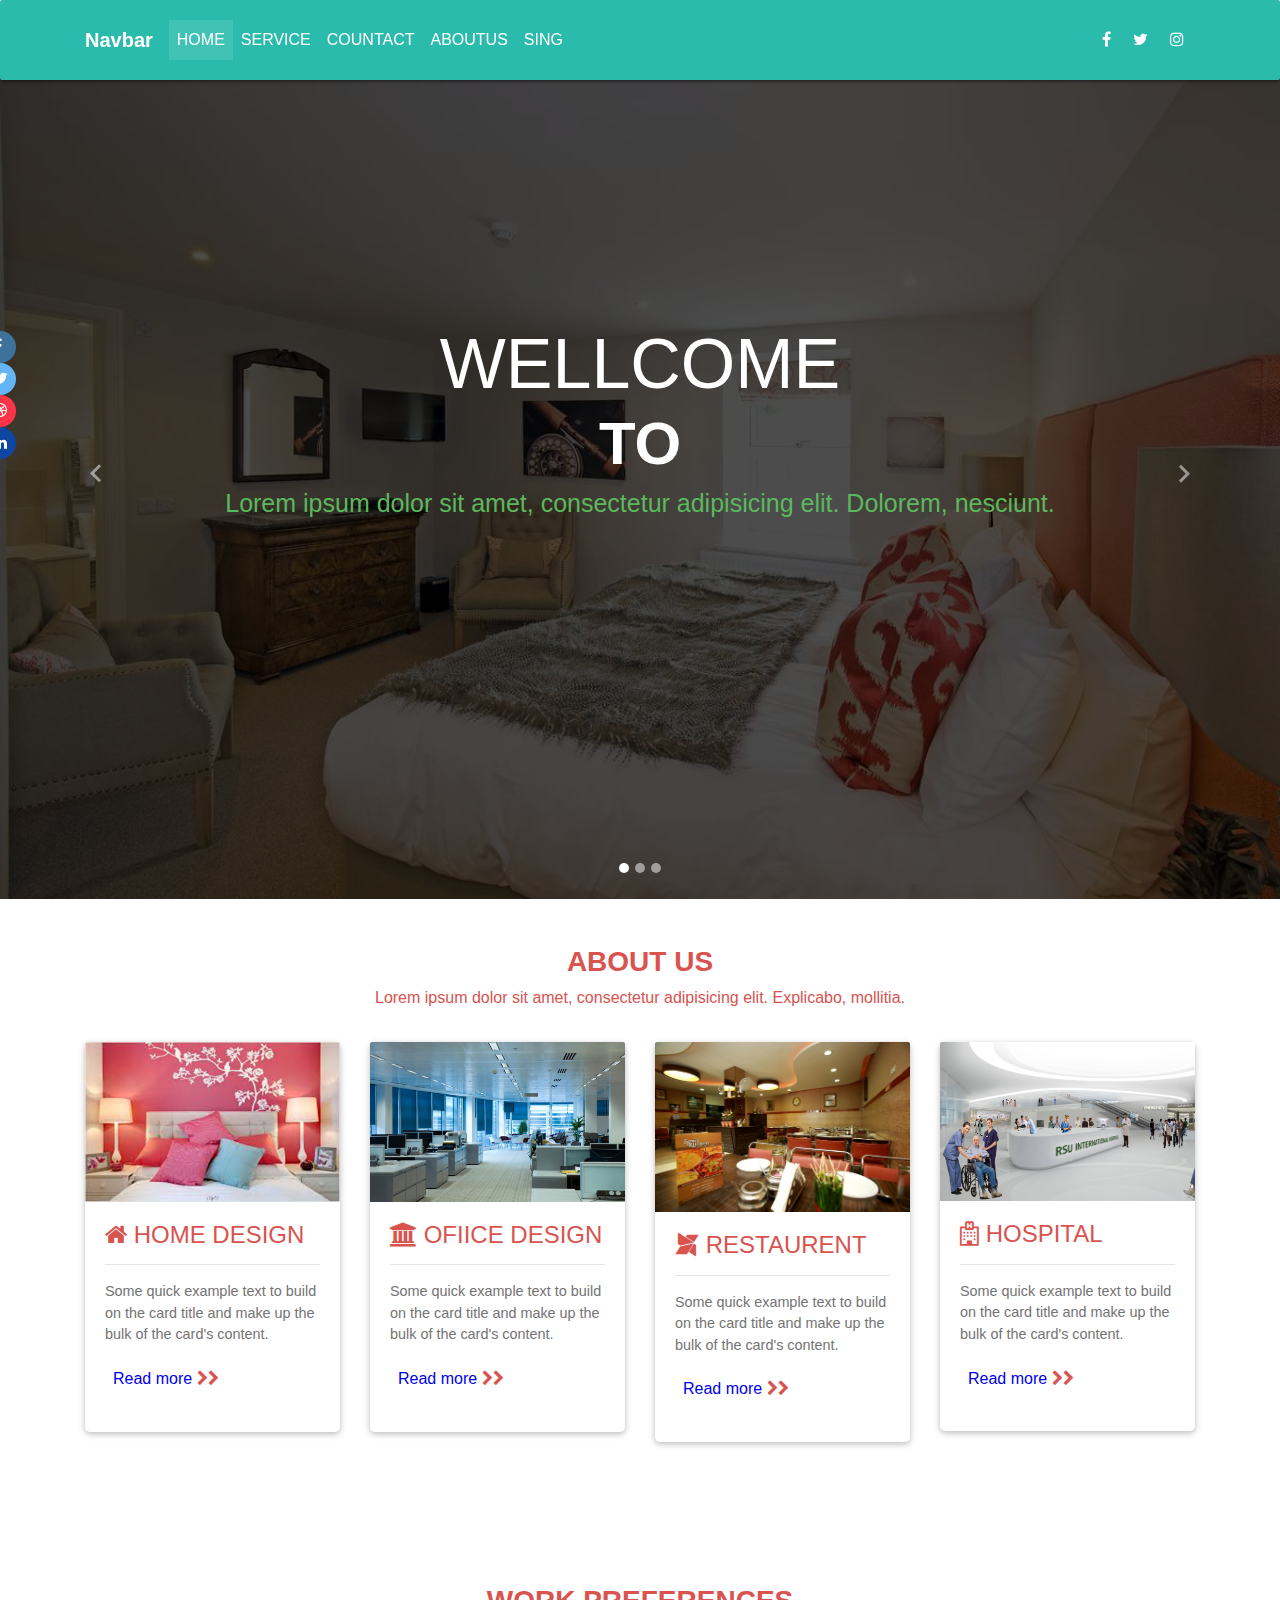
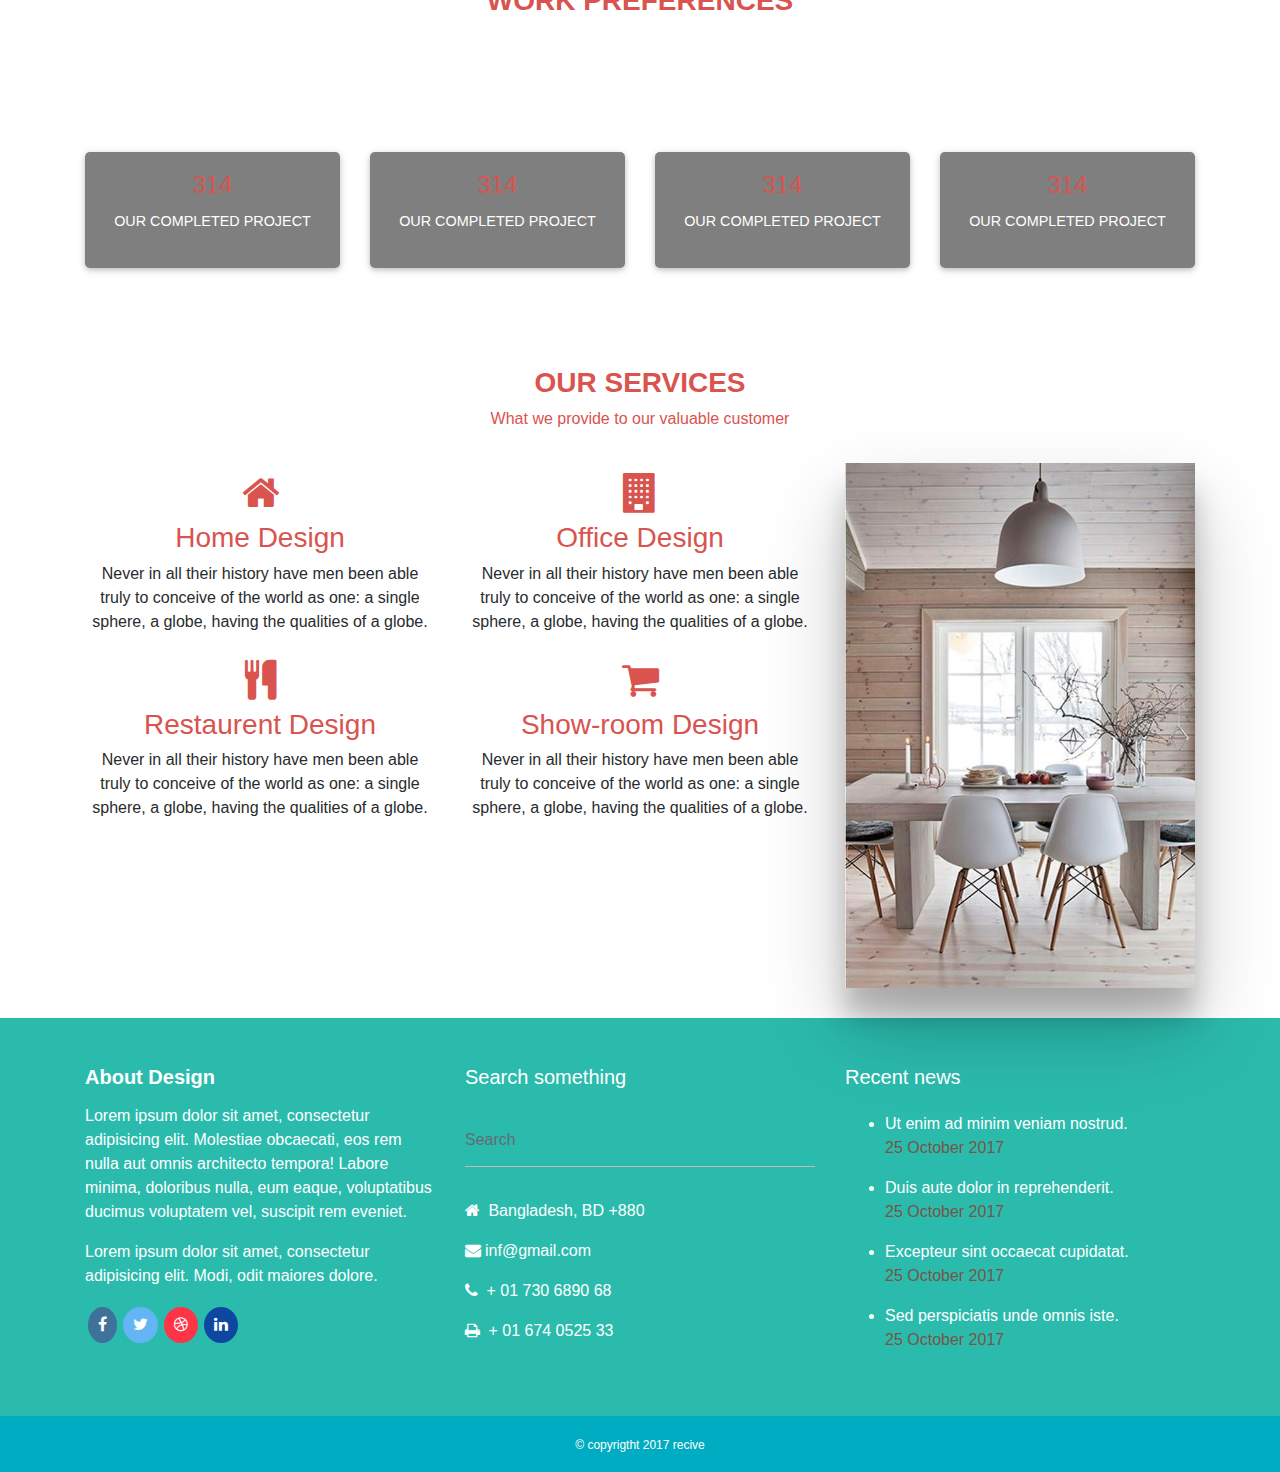
<file: index.html>
<!DOCTYPE html>
<html lang="en">

<head>

    <meta charset="utf-8">
    <meta name="viewport" content="width=device-width, initial-scale=1, shrink-to-fit=no">
    <meta http-equiv="x-ua-compatible" content="ie=edge">

    <title>Material Design Bootstrap</title>

    <!-- Font Awesome -->
    <link rel="stylesheet" href="https://maxcdn.bootstrapcdn.com/font-awesome/4.7.0/css/font-awesome.min.css">

    <!-- Bootstrap core CSS -->
    <link href="css/bootstrap.min.css" rel="stylesheet">

    <!-- Material Design Bootstrap -->
    <link href="css/mdb.css" rel="stylesheet">
    <!-- scorolama -->
    <link rel="stylesheet" href="css/normalize.css" type="text/css">
    <!--    this is coustom css-->
    <link href="css/style.css" rel="stylesheet">

</head>

<body>


    <section class="landing">


        <!--
        <figure class="figure">
            <img src="image/lading_bg.jpg" class="figure-img img-fluid" alt="landing_image" id="height">
            <figcaption class="figure-caption ">
                <h1>HS DESIGN</h1><br>
                <h1>
                    <a href="" class="typewrite " data-period="2000" data-type='[ "Hi, Welcome To Website.", "We are Creative.", "We Love to Anakul.", "We Love to Develop." ]'>
                <span class="wrap"></span>
                </a>
                </h1>
            </figcaption>
        </figure>
-->


    </section>
    <!-- landing page end here -->

    <!--Navbar-->

    <!--Main Navigation-->
    <header class="mb-5">

        <nav class="navbar navbar-expand-lg navbar-dark main-nav bg-default">
            <div class="container">
                <a class="navbar-brand" href="#"><strong>Navbar</strong></a>
                <button class="navbar-toggler" type="button" data-toggle="collapse" data-target="#navbarSupportedContent" aria-controls="navbarSupportedContent" aria-expanded="false" aria-label="Toggle navigation">
            <span class="navbar-toggler-icon"></span>
        </button>
                <div class="collapse navbar-collapse" id="navbarSupportedContent">
                    <ul class="navbar-nav mr-auto mt-0">
                        <li class="nav-item active">
                            <a class="nav-link font-up active" href="index.html">home</a>
                        </li>
                        <li class="nav-item">
                            <a class="nav-link font-up" href="service.html">service</a>
                        </li>
                        <li class="nav-item">
                            <a class="nav-link font-up" href="countact.html">countact</a>
                        </li>
                        <li class="nav-item">
                            <a class="nav-link font-up" href="about.html">Aboutus</a>
                        </li>
                        <li class="nav-item">
                            <a class="nav-link font-up" href="singup.html">sing</a>
                        </li>
                    </ul>
                    <ul class="navbar-nav nav-flex-icons mt-0">
                        <li class="nav-item">
                            <a href="https://www.facebook.com/" class="nav-link" target="_blank"><i class="fa fa-facebook"></i></a>
                        </li>
                        <li class="nav-item">
                            <a href="https://twitter.com/?lang=en"class="nav-link" target="_blank"><i class="fa fa-twitter"></i></a>
                        </li>
                        <li class="nav-item">
                            <a href="https://www.instagram.com/?hl=en" class="nav-link" target="_blank"><i class="fa fa-instagram"></i></a>
                        </li>
                    </ul>
                </div>
            </div>
        </nav>

    </header>
    <section id="socal_icone">
        <div class="">
            <ul class=" socal list-unstyled">
                <li class="circle unique-color"><a href="https://www.facebook.com" target="_blank">
                <span class=""><i class="fa fa-facebook text-white" aria-hidden="true"></i></span>
                    </a>
                </li>
                <li class="circle blue lighten-2"><a href="https://twitter.com" target="_blank">
               <span><i class="fa fa-twitter text-white" aria-hidden="true"></i></span>
                 </a>
                </li>
                <li class="circle danger-color"><a href="https://www.facebook.com" target="_blank">
                <span><i class="fa fa-dribbble text-white" aria-hidden="true"></i></span>
                 </a>
                </li>
                <li class="circle primary-color-dark"><a href="https://www.linkedin.com/" target="_blank">
                <span><i class="fa fa-linkedin text-white" aria-hidden="true"></i></span>
                 </a>
                </li>
            </ul>
        </div>
    </section>
    <!--Main Navigation-->
    <!-- slider -->
    <section id="carosel">
        <div id="carouselExampleIndicators" class="carousel slide" data-ride="carousel">
            <ol class="carousel-indicators">
                <li data-target="#carouselExampleIndicators" data-slide-to="0" class="active"></li>
                <li data-target="#carouselExampleIndicators" data-slide-to="1"></li>
                <li data-target="#carouselExampleIndicators" data-slide-to="2"></li>
            </ol>
            <div class="carousel-inner">
                <div class="carousel-item active">
                    <img class="d-block w-100" src="img/bed.jpg" alt="First slide">
                    <div class="carousel-caption d-none d-md-block">
                        <h2 class="h3-responsive font-up">Wellcome</h2>
                        <h4 class="font-up font-weight-bold">to</h4>
                        <p class="text-success">Lorem ipsum dolor sit amet, consectetur adipisicing elit. Dolorem, nesciunt.</p>
                    </div>
                </div>
                <div class="carousel-item">
                    <img class="d-block w-100" src="img/bed.jpg" alt="Second slide">
                    <div class="carousel-caption d-none d-md-block">
                        <h2 class="h3-responsive font-up">Wellcome</h2>
                        <h4 class="font-up font-weight-bold">to</h4>
                        <p class="text-success">Lorem ipsum dolor sit amet, consectetur adipisicing elit. Dolorem, nesciunt.</p>
                    </div>
                </div>
                <div class="carousel-item">
                    <img class="d-block w-100" src="img/bed.jpg" alt="Third slide">
                    <div class="carousel-caption d-none d-md-block">
                        <h2 class="h3-responsive font-up">Wellcome</h2>
                        <h4 class="font-up font-weight-bold">to</h4>
                        <p class="text-success">Lorem ipsum dolor sit amet, consectetur adipisicing elit. Dolorem, nesciunt.</p>
                    </div>
                </div>
            </div>
            <a class="carousel-control-prev" href="#carouselExampleIndicators" role="button" data-slide="prev">
    <span class="carousel-control-prev-icon" aria-hidden="true"></span>
    <span class="sr-only">Previous</span>
  </a>
            <a class="carousel-control-next" href="#carouselExampleIndicators" role="button" data-slide="next">
    <span class="carousel-control-next-icon" aria-hidden="true"></span>
    <span class="sr-only">Next</span>
  </a>
        </div>
    </section>
    <!-- about section -->
    <section id="about" class="py-5">
        <div class="container">
            <div class="row mb-3">
                <div class="text-center mx-auto">
                    <h3 class="font-up font-weight-bold text-danger">about us</h3>
                    <p class="text-danger">Lorem ipsum dolor sit amet, consectetur adipisicing elit. Explicabo, mollitia.</p>
                </div>
            </div>
            <div class="row pb-5">
                <div class="col-sm-6 col-md-3">
                    <div class="card">
                        <div class="view overlay hm-white-slight">
                            <img src="image/home/home%20(2).jpg" class="img-fluid" alt="">

                        </div>
                        <div class="card-body">
                            <h4 class="card-title text-danger font-up"><span><i class="fa fa-home" aria-hidden="true"></i></span> Home Design</h4>
                            <hr>
                            <p class="card-text">Some quick example text to build on the card title and make up the bulk of the card's content.</p>
                            <a href="#" class="black-text d-flex flex-row-reverse">
                                <h5 class="waves-effect p-2"><a href="service.html">
                                    Read more <i class="fa fa-chevron-right text-danger"></i><i class="fa fa-chevron-right text-danger"></i>
                                </a></h5>
                            </a>
                        </div>
                    </div>

                </div>
                <div class="col-sm-6 col-md-3">
                    <div class="card">
                        <div class="view overlay hm-white-slight">
                            <img src="image/office/office03.jpg" class="img-fluid" alt="">

                        </div>
                        <div class="card-body">
                            <h4 class="card-title text-danger text-uppercase"><span><i class="fa fa-university" aria-hidden="true"></i></span> Ofiice design</h4>
                            <hr>
                            <p class="card-text">Some quick example text to build on the card title and make up the bulk of the card's content.</p>
                            <a href="#" class="black-text d-flex flex-row-reverse">
                                <h5 class="waves-effect p-2"><a href="service.html">
                                    Read more <i class="fa fa-chevron-right text-danger"></i><i class="fa fa-chevron-right text-danger"></i>
                                </a></h5>
                            </a>
                        </div>
                    </div>
                </div>
                <div class="col-sm-6 col-md-3">
                    <div class="card">
                        <div class="view overlay hm-white-slight">
                            <img src="image/restorent/rest02.jpg" class="img-fluid" alt="">
                        </div>
                        <div class="card-body">
                            <h4 class="card-title text-danger text-uppercase"><span><i class="fa fa-modx" aria-hidden="true"></i></span> Restaurent</h4>
                            <hr>
                            <p class="card-text">Some quick example text to build on the card title and make up the bulk of the card's content.</p>
                            <a href="#" class="black-text d-flex flex-row-reverse">
                                <h5 class="waves-effect p-2"><a href="service.html">
                                    Read more <i class="fa fa-chevron-right text-danger"></i><i class="fa fa-chevron-right text-danger"></i>
                                </a></h5>
                            </a>
                        </div>
                    </div>
                </div>
                <div class="col-sm-6 col-md-3">
                    <div class="card">
                        <div class="view overlay hm-white-slight">
                            <img src="image/hospital/hospital%20(1).jpg" class="img-fluid" alt="">

                        </div>
                        <div class="card-body">
                            <h4 class="card-title text-danger text-uppercase"><span><i class="fa fa-hospital-o" aria-hidden="true"></i></span> Hospital</h4>
                            <hr>
                            <p class="card-text">Some quick example text to build on the card title and make up the bulk of the card's content.</p>
                            <a href="#" class="black-text d-flex flex-row-reverse">
                                <h5 class="waves-effect p-2"><a href="service.html">
                                    Read more <i class="fa fa-chevron-right text-danger"></i><i class="fa fa-chevron-right text-danger"></i>
                                </a></h5>
                            </a>
                        </div>
                    </div>
                </div>
            </div>
        </div>
    </section>

    <!-- parallax window -->
    <div class="w-100">

        <div class="parallax-window" data-parallax="scroll" data-image-src="img/banner.jpg">
            <section id="counter">
                <div class="container">
                    <div class="row">
                        <div class=" text-center mx-auto mt-5">
                            <h3 class="text-danger font-weight-bold font-up">work preferences</h3>
                        </div>
                    </div>
                    <div class="row d-flex text-center align-items-center justify-content-center">
                        <div class="col-md-3">
                            <div class="card">
                                <div class="card-body">
                                    <h4 class="card-title"><span class="count text-danger">853</span></h4>
                                    <p class="card-text font-up text-white">our completed project</p>
                                </div>
                            </div>
                        </div>
                        <div class="col-md-3">
                            <div class="card">
                                <div class="card-body">
                                    <h4 class="card-title"><span class="count text-danger">853</span></h4>
                                    <p class="card-text font-up text-white">our completed project</p>
                                </div>
                            </div>
                        </div>
                        <div class="col-md-3">
                            <div class="card">
                                <div class="card-body">
                                    <h4 class="card-title"><span class="count text-danger">853</span></h4>
                                    <p class="card-text font-up text-white">our completed project</p>
                                </div>
                            </div>
                        </div>
                        <div class="col-md-3">
                            <div class="card">
                                <div class="card-body">
                                    <h4 class="card-title"><span class="count text-danger">853</span></h4>
                                    <p class="card-text font-up text-white">our completed project</p>
                                </div>
                            </div>
                        </div>
                    </div>
                </div>

            </section>
        </div>
    </div>

    <!-- parallax window end here -->

    <!--service section start here  -->
    <section class="service-sec" id="services">
        <div class="container">
            <div class="row my-3">
                <div class="heading text-center mx-auto">
                    <h3 class="font-up font-weight-bold text-danger">Our Services</h3>
                    <p class="text-danger">What we provide to our valuable customer</p>
                </div>
            </div>
            <div class="row text-center">
                <div class="col-md-8">
                    <div class="row">
                        <div class="col-md-6 text-sm-center service-block">
                            <i class="fa fa-home text-danger border-0" aria-hidden="true"></i>
                            <h3 class="text-danger">Home Design</h3>
                            <p>Never in all their history have men been able truly to conceive of the world as one: a single sphere, a globe, having the qualities of a globe.</p>
                        </div>
                        <div class="col-md-6 text-sm-center service-block"> <i class="fa fa-building text-danger border-0" aria-hidden="true"></i>
                            <h3 class="text-danger">Office Design</h3>
                            <p>Never in all their history have men been able truly to conceive of the world as one: a single sphere, a globe, having the qualities of a globe.</p>
                        </div>
                        <div class="col-md-6 text-sm-center service-block"> <i class="fa fa-cutlery text-dange border-0 text-danger" aria-hidden="true"></i>
                            <h3 class="text-danger">Restaurent Design</h3>
                            <p>Never in all their history have men been able truly to conceive of the world as one: a single sphere, a globe, having the qualities of a globe.</p>
                        </div>
                        <div class="col-md-6 text-sm-center service-block"> <i class="fa fa-shopping-cart border-0 text-danger" aria-hidden="true"></i>
                            <h3 class="text-danger">Show-room Design</h3>
                            <p>Never in all their history have men been able truly to conceive of the world as one: a single sphere, a globe, having the qualities of a globe.</p>
                        </div>
                    </div>
                </div>
                <div class="col-md-4"> <img src="img/pic2.jpg" class="img-fluid z-depth-5" /></div>
            </div>
            <!-- /.row -->
        </div>
    </section>
    <!-- service section end here -->



    <!-- footer section start here -->
    <footer id="footer">
        <div class="footer_top">
            <div class="container py-5">
                <div class="row">
                    <div class="col-sm-6 col-md-4">
                        <h5 class="title mb-3 text-white text-capitalize"><strong>About design</strong></h5>
                        <p class="text-white">Lorem ipsum dolor sit amet, consectetur adipisicing elit. Molestiae obcaecati, eos rem nulla aut omnis architecto tempora! Labore minima, doloribus nulla, eum eaque, voluptatibus ducimus voluptatem vel, suscipit rem eveniet.</p>
                        <p class="text-white">Lorem ipsum dolor sit amet, consectetur adipisicing elit. Modi, odit maiores dolore.</p>
                        <ul class="social_icone list-unstyled d-flex">
                            <li class="circle unique-color text-center"><a href="https://www.facebook.com">
                                <span class=""><i class="fa fa-facebook text-white" aria-hidden="true"></i></span>
                            </a></li>
                            <li class="circle blue lighten-2 text-center"><a href="https://twitter.com">
                                <span><i class="fa fa-twitter text-white" aria-hidden="true"></i></span>
                            </a></li>
                            <li class="circle danger-color text-center"><a href="https://www.facebook.com">
                                <span><i class="fa fa-dribbble text-white" aria-hidden="true"></i></span>
                            </a></li>
                            <li class="circle primary-color-dark text-center"><a href="https://www.linkedin.com">
                                <span><i class="fa fa-linkedin text-white" aria-hidden="true"></i></span>
                            </a></li>
                        </ul>
                    </div>
                    <div class="col-sm-6 col-md-4">
                        <h5 class="title mb-4 font-bold text-white">Search something</h5>
                        <form class="search-form" role="search">
                            <div class="form-group waves-light waves-effect waves-light">
                                <input type="text" class="form-control text-white" placeholder="Search">
                            </div>
                        </form>
                        <p class="text-white"><i class="fa fa-home pr-1"></i> Bangladesh, BD +880</p>
                        <p class="text-white"><i class="fa fa-envelope pr-1"></i>inf@gmail.com</p>
                        <p class="text-white"><i class="fa fa-phone pr-1"></i> + 01 730 6890 68</p>
                        <p class="text-white"><i class="fa fa-print pr-1"></i> + 01 674 0525 33</p>
                    </div>
                    <div class="col-sm-6 col-md-4 text-white">
                        <h5 class="title mb-4 font-bold">Recent news</h5>
                        <ul class="footer-posts">
                            <li><a>Ut enim ad minim veniam nostrud.</a><span><p class="brown-text">25 October 2017</p></span></li>
                            <li><a>Duis aute dolor in reprehenderit.</a><span><p class="brown-text">25 October 2017</p></span></li>
                            <li><a>Excepteur sint occaecat cupidatat.</a><span><p class="brown-text">25 October 2017</p></span></li>
                            <li><a>Sed perspiciatis unde omnis iste.</a><span><p class="brown-text">25 October 2017</p></span></li>
                        </ul>
                    </div>
                </div>
            </div>
        </div>
        <div class="footer_down cyan darken-1 py-3">
            <div class="text-center">
                <small class="text-white">&copy; copyrigtht 2017 recive</small>
            </div>
        </div>
    </footer>
    <!-- footer section end here -->
    <!-- SCRIPTS -->

    <!-- JQuery -->
    <script type="text/javascript" src="js/jquery-3.1.1.min.js"></script>

    <!-- Bootstrap dropdown -->
    <script type="text/javascript" src="js/popper.min.js"></script>

    <!-- Bootstrap core JavaScript -->
    <script type="text/javascript" src="js/bootstrap.min.js"></script>

    <!-- MDB core JavaScript -->
    <script type="text/javascript" src="js/mdb.min.js"></script>

    <!-- parallax js -->
    <script type="text/javascript" src="js/parallax.min.js"></script>
    <!-- scrollama -->
    <script type="text/javascript" src="js/jquery.scrollorama.js"></script>



    <!-- custom js -->
    <script type="text/javascript" src="js/custom.js"></script>


</body>

</html>
</file>
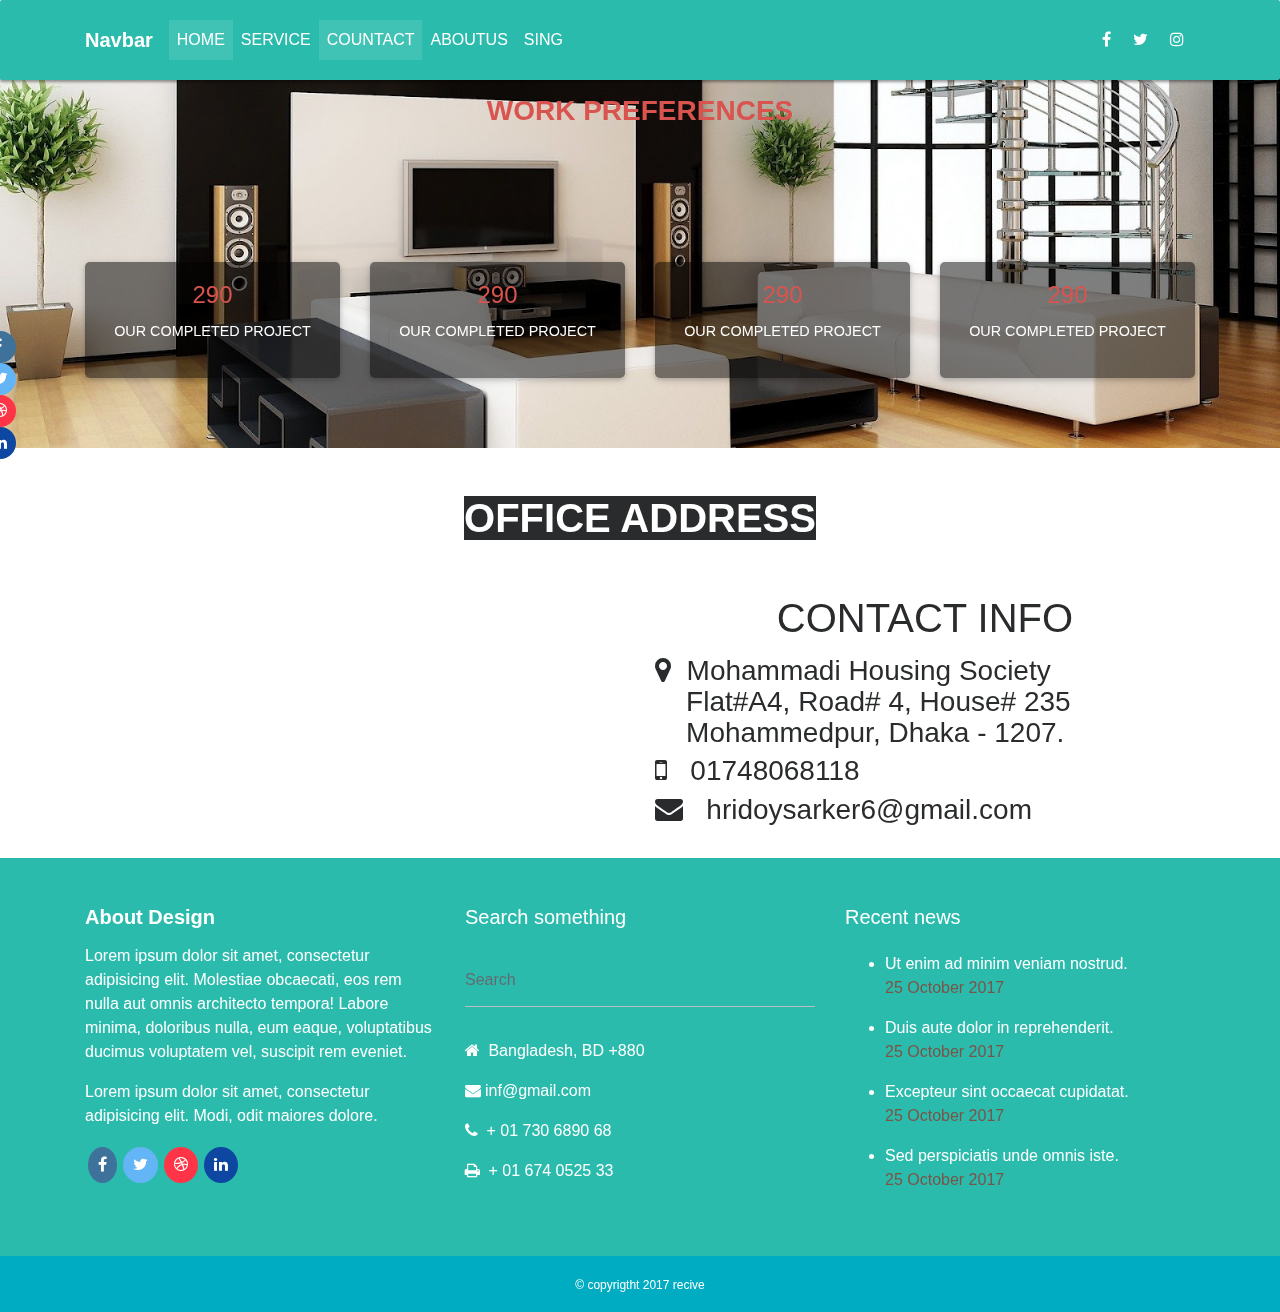
<file: countact.html>
<!DOCTYPE html>
<html lang="en">

<head>

    <meta charset="utf-8">
    <meta name="viewport" content="width=device-width, initial-scale=1, shrink-to-fit=no">
    <meta http-equiv="x-ua-compatible" content="ie=edge">

    <title>Material Design Bootstrap</title>

    <!-- Font Awesome -->
    <link rel="stylesheet" href="https://maxcdn.bootstrapcdn.com/font-awesome/4.7.0/css/font-awesome.min.css">

    <!-- Bootstrap core CSS -->
    <link href="css/bootstrap.min.css" rel="stylesheet">

    <!-- Material Design Bootstrap -->
    <link href="css/mdb.css" rel="stylesheet">
    <!-- scorolama -->
    <link rel="stylesheet" href="css/normalize.css" type="text/css">
    <!--    this is coustom css-->
    <link href="css/style.css" rel="stylesheet">

</head>

<body>

    <!-- landing page end here -->

    <!--Navbar-->

    <!--Main Navigation-->
    <header class="mb-5">

        <nav class="navbar navbar-expand-lg navbar-dark main-nav bg-default" id="position">
            <div class="container">
                <a class="navbar-brand" href="#"><strong>Navbar</strong></a>
                <button class="navbar-toggler" type="button" data-toggle="collapse" data-target="#navbarSupportedContent" aria-controls="navbarSupportedContent" aria-expanded="false" aria-label="Toggle navigation">
            <span class="navbar-toggler-icon"></span>
        </button>
                <div class="collapse navbar-collapse" id="navbarSupportedContent">
                    <ul class="navbar-nav mr-auto mt-0">
                        <li class="nav-item active">
                            <a class="nav-link font-up" href="index.html">home</a>
                        </li>
                        <li class="nav-item">
                            <a class="nav-link font-up" href="service.html">service</a>
                        </li>
                        <li class="nav-item active">
                            <a class="nav-link font-up " href="countact.html">countact</a>
                        </li>
                        <li class="nav-item">
                            <a class="nav-link font-up" href="about.html">Aboutus</a>
                        </li>
                        <li class="nav-item">
                            <a class="nav-link font-up" href="singup.html">sing</a>
                        </li>
                    </ul>
                    <ul class="navbar-nav nav-flex-icons mt-0">
                        <li class="nav-item">
                            <a href="https://www.facebook.com/" class="nav-link" target="_blank"><i class="fa fa-facebook"></i></a>
                        </li>
                        <li class="nav-item">
                            <a href="https://twitter.com/?lang=en"class="nav-link" target="_blank"><i class="fa fa-twitter"></i></a>
                        </li>
                        <li class="nav-item">
                            <a href="https://www.instagram.com/?hl=en" class="nav-link" target="_blank"><i class="fa fa-instagram"></i></a>
                        </li>
                    </ul>
                </div>
            </div>
        </nav>

    </header>
    <section id="socal_icone">
        <div class="">
            <ul class=" socal list-unstyled">
                <li class="circle unique-color"><a href="https://www.facebook.com" target="_blank">
                <span class=""><i class="fa fa-facebook text-white" aria-hidden="true"></i></span>
                    </a>
                </li>
                <li class="circle blue lighten-2"><a href="https://twitter.com" target="_blank">
               <span><i class="fa fa-twitter text-white" aria-hidden="true"></i></span>
                 </a>
                </li>
                <li class="circle danger-color"><a href="https://www.facebook.com" target="_blank">
                <span><i class="fa fa-dribbble text-white" aria-hidden="true"></i></span>
                 </a>
                </li>
                <li class="circle primary-color-dark"><a href="https://www.linkedin.com/" target="_blank">
                <span><i class="fa fa-linkedin text-white" aria-hidden="true"></i></span>
                 </a>
                </li>
            </ul>
        </div>
    </section>

    <!-- parallax window -->
    <div class="w-100">

        <div class="parallax-window" data-parallax="scroll" data-image-src="img/banner.jpg">
            <section id="counter">
                <div class="container">
                    <div class="row">
                        <div class=" text-center mx-auto mt-5">
                            <h3 class="text-danger font-weight-bold font-up">work preferences</h3>
                        </div>
                    </div>
                    <div class="row d-flex text-center align-items-center justify-content-center">
                        <div class="col-md-3">
                            <div class="card">
                                <div class="card-body">
                                    <h4 class="card-title"><span class="count text-danger">853</span></h4>
                                    <p class="card-text font-up text-white">our completed project</p>
                                </div>
                            </div>
                        </div>
                        <div class="col-md-3">
                            <div class="card">
                                <div class="card-body">
                                    <h4 class="card-title"><span class="count text-danger">853</span></h4>
                                    <p class="card-text font-up text-white">our completed project</p>
                                </div>
                            </div>
                        </div>
                        <div class="col-md-3">
                            <div class="card">
                                <div class="card-body">
                                    <h4 class="card-title"><span class="count text-danger">853</span></h4>
                                    <p class="card-text font-up text-white">our completed project</p>
                                </div>
                            </div>
                        </div>
                        <div class="col-md-3">
                            <div class="card">
                                <div class="card-body">
                                    <h4 class="card-title"><span class="count text-danger">853</span></h4>
                                    <p class="card-text font-up text-white">our completed project</p>
                                </div>
                            </div>
                        </div>
                    </div>
                </div>

            </section>
        </div>
    </div>
    <!-- parallax window end here -->

    <!--    addrese secstion-->
    <section id="address">
        <div class="container">
            <div class="row my-5">
                <div class="text-center mx-auto">
                    <h1 class="text-center text-uppercase font-weight-bold table-bordered table-success table-inverse">Office address</h1>
                </div>
            </div>
            <div class="row my-3">
                <div class="col-12 col-md-6 ">
                    <iframe src="https://www.google.com/maps/embed?pb=!1m21!1m12!1m3!1d3652.0654521470597!2d90.36697871349386!3d23.745045272105383!2m3!1f0!2f0!3f0!3m2!1i1024!2i768!4f13.1!4m6!3e6!4m0!4m3!3m2!1d23.7450698!2d90.3669573!5e0!3m2!1sen!2sbd!4v1508091570577" width="100%" height="100%" frameborder="0" style="border:0" allowfullscreen></iframe>
                </div>
                <div class="col-12 col-md-6 ">
                    <div class="link-area">
                        <h1 class="m-0 text-center">CONTACT INFO</h1>

                        <ul class="list-unstyled">
                            <li>

                                <h3><span><i class="fa fa-map-marker" aria-hidden="true"></i></span>&nbsp; Mohammadi Housing Society<br> &nbsp; &nbsp; Flat#A4, Road# 4, House# 235<br> &nbsp;&nbsp;&nbsp; Mohammedpur, Dhaka - 1207.
                                </h3>
                            </li>
                            <li>
                                <h3><span><i class="fa fa-mobile" aria-hidden="true"></i>
                     </span>&nbsp;&nbsp;01748068118</h3>
                            </li>
                            <li>
                                <h3> <span><i class="fa fa-envelope" aria-hidden="true"></i></span> &nbsp; hridoysarker6@gmail.com</h3>
                            </li>

                        </ul>
                    </div>
                </div>
            </div>
        </div>
    </section>

    <!-- footer section start here -->
    <footer id="footer">
        <div class="footer_top">
            <div class="container py-5">
                <div class="row">
                    <div class="col-sm-6 col-md-4">
                        <h5 class="title mb-3 text-white text-capitalize"><strong>About design</strong></h5>
                        <p class="text-white">Lorem ipsum dolor sit amet, consectetur adipisicing elit. Molestiae obcaecati, eos rem nulla aut omnis architecto tempora! Labore minima, doloribus nulla, eum eaque, voluptatibus ducimus voluptatem vel, suscipit rem eveniet.</p>
                        <p class="text-white">Lorem ipsum dolor sit amet, consectetur adipisicing elit. Modi, odit maiores dolore.</p>
                        <ul class="social_icone list-unstyled d-flex">
                            <li class="circle unique-color text-center"><a href="https://www.facebook.com">
                                <span class=""><i class="fa fa-facebook text-white" aria-hidden="true"></i></span>
                            </a></li>
                            <li class="circle blue lighten-2 text-center"><a href="https://twitter.com">
                                <span><i class="fa fa-twitter text-white" aria-hidden="true"></i></span>
                            </a></li>
                            <li class="circle danger-color text-center"><a href="https://www.facebook.com">
                                <span><i class="fa fa-dribbble text-white" aria-hidden="true"></i></span>
                            </a></li>
                            <li class="circle primary-color-dark text-center"><a href="https://www.linkedin.com/">
                                <span><i class="fa fa-linkedin text-white" aria-hidden="true"></i></span>
                            </a></li>
                        </ul>
                    </div>
                    <div class="col-sm-6 col-md-4">
                        <h5 class="title mb-4 font-bold text-white">Search something</h5>
                        <form class="search-form" role="search">
                            <div class="form-group waves-light waves-effect waves-light">
                                <input type="text" class="form-control text-white" placeholder="Search">
                            </div>
                        </form>
                        <p class="text-white"><i class="fa fa-home pr-1"></i> Bangladesh, BD +880</p>
                        <p class="text-white"><i class="fa fa-envelope pr-1"></i>inf@gmail.com</p>
                        <p class="text-white"><i class="fa fa-phone pr-1"></i> + 01 730 6890 68</p>
                        <p class="text-white"><i class="fa fa-print pr-1"></i> + 01 674 0525 33</p>
                    </div>
                    <div class="col-sm-6 col-md-4 text-white">
                        <h5 class="title mb-4 font-bold">Recent news</h5>
                        <ul class="footer-posts">
                            <li><a>Ut enim ad minim veniam nostrud.</a><span><p class="brown-text">25 October 2017</p></span></li>
                            <li><a>Duis aute dolor in reprehenderit.</a><span><p class="brown-text">25 October 2017</p></span></li>
                            <li><a>Excepteur sint occaecat cupidatat.</a><span><p class="brown-text">25 October 2017</p></span></li>
                            <li><a>Sed perspiciatis unde omnis iste.</a><span><p class="brown-text">25 October 2017</p></span></li>
                        </ul>
                    </div>
                </div>
            </div>
        </div>
        <div class="footer_down cyan darken-1 py-3">
            <div class="text-center">
                <small class="text-white">&copy; copyrigtht 2017 recive</small>
            </div>
        </div>
    </footer>
    <!-- footer section end here -->
    <!-- SCRIPTS -->

    <!-- JQuery -->
    <script type="text/javascript" src="js/jquery-3.1.1.min.js"></script>

    <!-- Bootstrap dropdown -->
    <script type="text/javascript" src="js/popper.min.js"></script>

    <!-- Bootstrap core JavaScript -->
    <script type="text/javascript" src="js/bootstrap.min.js"></script>

    <!-- MDB core JavaScript -->
    <script type="text/javascript" src="js/mdb.min.js"></script>

    <!-- parallax js -->
    <script type="text/javascript" src="js/parallax.min.js"></script>
    <!-- scrollama -->
    <script type="text/javascript" src="js/jquery.scrollorama.js"></script>



    <!-- custom js -->
    <script type="text/javascript" src="js/custom.js"></script>


</body>

</html>
</file>
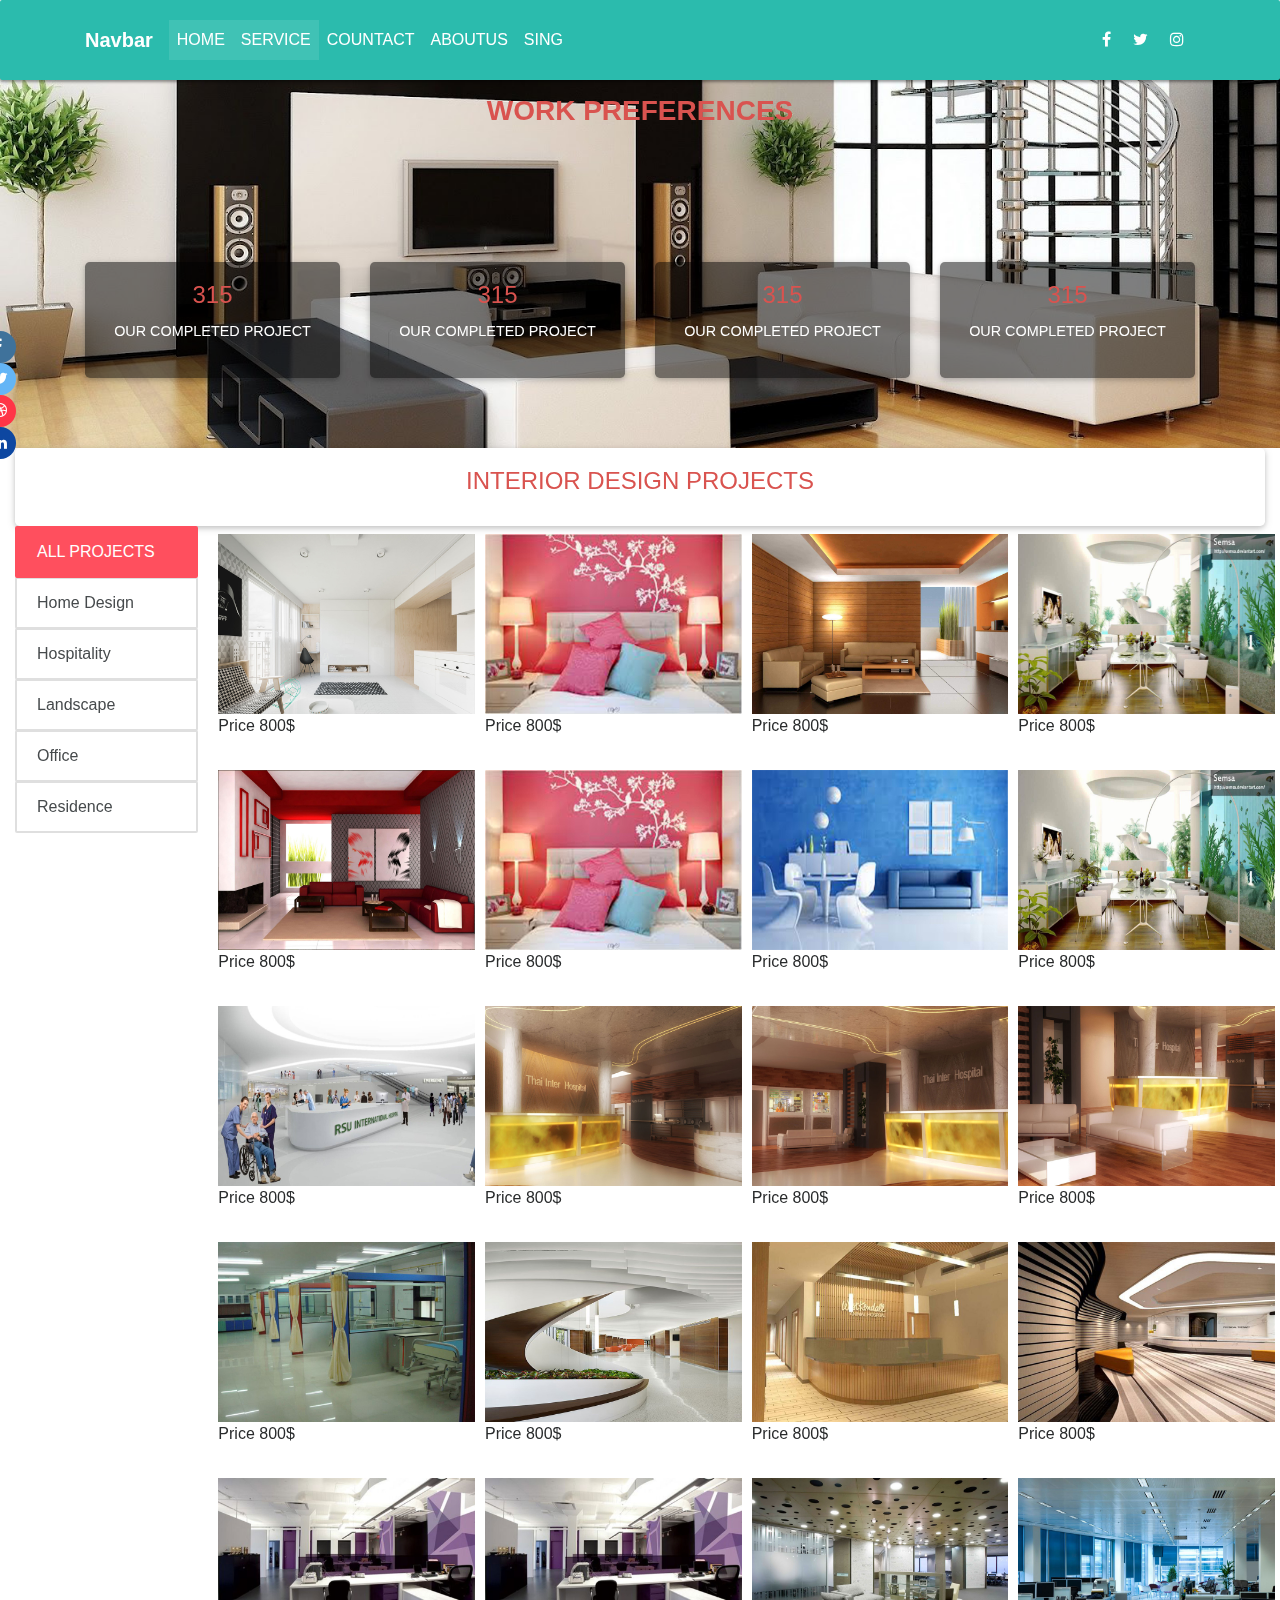
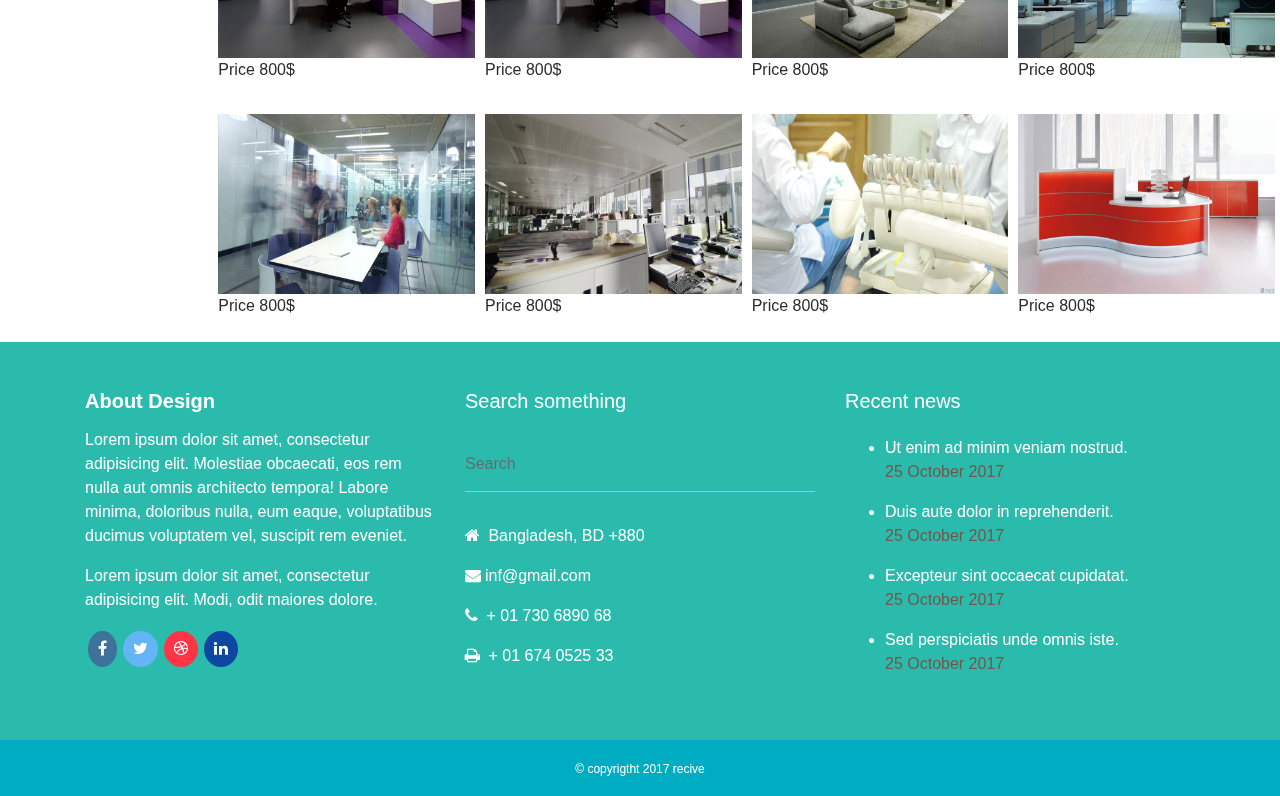
<file: service.html>
<!DOCTYPE html>
<html lang="en">

<head>

    <meta charset="utf-8">
    <meta name="viewport" content="width=device-width, initial-scale=1, shrink-to-fit=no">
    <meta http-equiv="x-ua-compatible" content="ie=edge">

    <title>Material Design Bootstrap</title>

    <!-- Font Awesome -->
    <link rel="stylesheet" href="https://maxcdn.bootstrapcdn.com/font-awesome/4.7.0/css/font-awesome.min.css">

    <!-- Bootstrap core CSS -->
    <link href="css/bootstrap.min.css" rel="stylesheet">

    <!-- Material Design Bootstrap -->
    <link href="css/mdb.css" rel="stylesheet">
    <!-- scorolama -->
    <link rel="stylesheet" href="css/normalize.css" type="text/css">
    <!--    this is coustom css-->
    <link href="css/style.css" rel="stylesheet">

</head>

<body>
    <!-- landing page end here -->

    <!--Navbar-->

    <!--Main Navigation-->
    <header class="mb-5">

        <nav class="navbar navbar-expand-lg navbar-dark main-nav bg-default" id="position">
            <div class="container">
                <a class="navbar-brand" href="#"><strong>Navbar</strong></a>
                <button class="navbar-toggler" type="button" data-toggle="collapse" data-target="#navbarSupportedContent" aria-controls="navbarSupportedContent" aria-expanded="false" aria-label="Toggle navigation">
            <span class="navbar-toggler-icon"></span>
        </button>
                <div class="collapse navbar-collapse" id="navbarSupportedContent">
                    <ul class="navbar-nav mr-auto mt-0">
                        <li class="nav-item active">
                            <a class="nav-link font-up" href="index.html">home</a>
                        </li>
                        <li class="nav-item active">
                            <a class="nav-link font-up " href="service.html">service</a>
                        </li>
                        <li class="nav-item">
                            <a class="nav-link font-up" href="countact.html">countact</a>
                        </li>
                        <li class="nav-item">
                            <a class="nav-link font-up" href="about.html">Aboutus</a>
                        </li>
                        <li class="nav-item">
                            <a class="nav-link font-up" href="singup.html">sing</a>
                        </li>
                    </ul>
                    <ul class="navbar-nav nav-flex-icons mt-0">
                        <li class="nav-item">
                            <a href="https://www.facebook.com/" class="nav-link" target="_blank"><i class="fa fa-facebook"></i></a>
                        </li>
                        <li class="nav-item">
                            <a href="https://twitter.com/?lang=en"class="nav-link" target="_blank"><i class="fa fa-twitter"></i></a>
                        </li>
                        <li class="nav-item">
                            <a href="https://www.instagram.com/?hl=en" class="nav-link" target="_blank"><i class="fa fa-instagram"></i></a>
                        </li>
                    </ul>
                </div>
            </div>
        </nav>

    </header>
    <section id="socal_icone">
        <div class="">
            <ul class=" socal list-unstyled">
                <li class="circle unique-color"><a href="https://www.facebook.com" target="_blank">
                <span class=""><i class="fa fa-facebook text-white" aria-hidden="true"></i></span>
                    </a>
                </li>
                <li class="circle blue lighten-2"><a href="https://twitter.com" target="_blank">
               <span><i class="fa fa-twitter text-white" aria-hidden="true"></i></span>
                 </a>
                </li>
                <li class="circle danger-color"><a href="https://www.facebook.com" target="_blank">
                <span><i class="fa fa-dribbble text-white" aria-hidden="true"></i></span>
                 </a>
                </li>
                <li class="circle primary-color-dark"><a href="https://www.linkedin.com/" target="_blank">
                <span><i class="fa fa-linkedin text-white" aria-hidden="true"></i></span>
                 </a>
                </li>
            </ul>
        </div>
    </section>
    <!--Main Navigation-->
    <!-- slider -->
    <!-- parallax window -->
    <div class="w-100">

        <div class="parallax-window" data-parallax="scroll" data-image-src="img/banner.jpg">
            <section id="counter">
                <div class="container">
                    <div class="row">
                        <div class=" text-center mx-auto mt-5">
                            <h3 class="text-danger font-weight-bold font-up">work preferences</h3>
                        </div>
                    </div>
                    <div class="row d-flex text-center align-items-center justify-content-center">
                        <div class="col-md-3">
                            <div class="card">
                                <div class="card-body">
                                    <h4 class="card-title"><span class="count text-danger">853</span></h4>
                                    <p class="card-text font-up text-white">our completed project</p>
                                </div>
                            </div>
                        </div>
                        <div class="col-md-3">
                            <div class="card">
                                <div class="card-body">
                                    <h4 class="card-title"><span class="count text-danger">853</span></h4>
                                    <p class="card-text font-up text-white">our completed project</p>
                                </div>
                            </div>
                        </div>
                        <div class="col-md-3">
                            <div class="card">
                                <div class="card-body">
                                    <h4 class="card-title"><span class="count text-danger">853</span></h4>
                                    <p class="card-text font-up text-white">our completed project</p>
                                </div>
                            </div>
                        </div>
                        <div class="col-md-3">
                            <div class="card">
                                <div class="card-body">
                                    <h4 class="card-title"><span class="count text-danger">853</span></h4>
                                    <p class="card-text font-up text-white">our completed project</p>
                                </div>
                            </div>
                        </div>
                    </div>
                </div>

            </section>
        </div>
    </div>
    <!-- parallax window end here -->
    
    <!--    this is top about section-->
    <section id="design_portfolio">
        <div class="container-fluid">
            <div class="row">
                <div class="col-sm-12">
                    <!--Card-->
                    <div class="card">
                        <div class="card-body mx-auto">
                            <h4 class="card-title text-uppercase text-danger font-weight-bold">INTERIOR DESIGN PROJECTS</h4>
                        </div>
                    </div>
                </div>
            </div>
            <div class="row">
                <div class="col-12 col-sm-5 col-md-2">
                    <div class="list-group" id="list-tab" role="tablist">
                        <a class="list-group-item list-group-item-action active" id="list-home-list" data-toggle="list" href="#list_home" role="tab" aria-controls="home">ALL PROJECTS</a>
                        <a class="list-group-item list-group-item-action" id="list-profile-list" data-toggle="list" href="#list_home_design" role="tab" aria-controls="profile">Home Design</a>
                        <a class="list-group-item list-group-item-action" id="list_hopital_designt" data-toggle="list" href="#list_hopital_design" role="tab" aria-controls="profile">Hospitality</a>
                        <a class="list-group-item list-group-item-action" id="list-messages-list" data-toggle="list" href="#list_landscap_design" role="tab" aria-controls="messages">Landscape</a>
                        <a class="list-group-item list-group-item-action" id="list-settings-list" data-toggle="list" href="#list_office_design" role="tab" aria-controls="settings">Office</a>
                        <a class="list-group-item list-group-item-action" id="list-settings-list1" data-toggle="list" href="#list_restidence_design" role="tab" aria-controls="settings">Residence</a>
                    </div>
                </div>
                <div class="col-12 col-sm-7 col-md-10">
                    <div class="tab-content align-items-center" id="nav-tabContent">
                        <div class="tab-pane fade show align-items-center  active" id="list_home" role="tabpanel" aria-labelledby="list-home-list">
                            <div class="grid row flex-wrap align-items-center">
                                <div class="element-item col-md-3 bed py-2  hm-zoom " data-category="transition">
                                    <div class="view overlay hm-zoom hm-red-light">
                                        <img src="image/home/home%20(1).jpg" class="img-fluid " alt="zoom">
                                        <div class="mask flex-center waves-effect waves-red">
                                            <a href="service_detals.html" class="white-text">See</a>
                                        </div>
                                    </div>
                                    <p>Price 800$</p>
                                </div>
                                <div class="element-item col-md-3 drawing py-2  hm-zoom " data-category="transition">
                                    <div class="view overlay hm-zoom hm-red-light">
                                        <img src="image/home/home%20(2).jpg" class="img-fluid " alt="zoom">
                                        <div class="mask flex-center waves-effect waves-red">
                                            <a href="service_detals.html" class="white-text">See</a>
                                        </div>
                                    </div>
                                    <p>Price 800$</p>
                                </div>
                                <div class="element-item col-md-3 drawing  py-2 hm-zoom" data-category="transition">
                                    <div class="view overlay hm-zoom hm-red-light">
                                        <img src="image/home/home%20(3).jpg" class="img-fluid " alt="zoom">
                                        <div class="mask flex-center waves-effect waves-red">
                                            <a href="service_detals.html" class="white-text">See</a>
                                        </div>
                                    </div>
                                    <p>Price 800$</p>
                                </div>
                                <div class="element-item col-md-3 drawing py-2 hm-zoom " data-category="transition">
                                    <div class="view overlay hm-zoom hm-red-light">
                                        <img src="image/home/home%20(4).jpg" class="img-fluid " alt="zoom">
                                        <div class="mask flex-center waves-effect waves-red">
                                            <a href="service_detals.html" class="white-text">See</a>
                                        </div>
                                    </div>
                                    <p>Price 800$</p>
                                </div>
                                <div class="element-item col-md-3 drawing py-2 hm-zoom" data-category="transition">
                                    <div class="view overlay hm-zoom hm-red-light">
                                        <img src="image/home/home%20(5).jpg" class="img-fluid " alt="zoom">
                                        <div class="mask flex-center waves-effect waves-red">
                                            <a href="service_detals.html" class="white-text">See</a>
                                        </div>
                                    </div>
                                    <p>Price 800$</p>
                                </div>
                                <div class="element-item col-md-3 dyning py-2 hm-zoom " data-category="transition">
                                    <div class="view overlay hm-zoom hm-red-light">
                                        <img src="image/home/home%20(6).jpg" class="img-fluid " alt="zoom">
                                        <div class="mask flex-center waves-effect waves-red">
                                            <a href="service_detals.html" class="white-text">See</a>
                                        </div>
                                    </div>
                                    <p>Price 800$</p>
                                </div>
                                <div class="element-item col-md-3 dyning py-2 hm-zoom" data-category="transition">
                                    <div class="view overlay hm-zoom hm-red-light">
                                        <img src="image/home/home%20(7).jpg" class="img-fluid " alt="zoom">
                                        <div class="mask flex-center waves-effect waves-red">
                                            <a href="service_detals.html" class="white-text">See</a>
                                        </div>
                                    </div>
                                    <p>Price 800$</p>
                                </div>
                                <div class="element-item col-md-3 meeting py-2 hm-zoom" data-category="transition">
                                    <div class="view overlay hm-zoom hm-red-light">
                                        <img src="image/home/home%20(8).jpg" class="img-fluid " alt="zoom">
                                        <div class="mask flex-center waves-effect waves-red">
                                            <a href="service_detals.html" class="white-text">See</a>
                                        </div>
                                    </div>
                                    <p>Price 800$</p>
                                </div>
                                <div class="element-item col-md-3 meeting py-2 hm-zoom" data-category="transition">
                                    <div class="view overlay hm-zoom hm-red-light">
                                        <img src="image/hospital/hospital%20(1).jpg" class="img-fluid " alt="zoom">
                                        <div class="mask flex-center waves-effect waves-red">
                                            <a href="service_detals.html" class="white-text">See</a>
                                        </div>
                                    </div>
                                    <p>Price 800$</p>
                                </div>
                                <div class="element-item col-md-3 office py-2 hm-zoom" data-category="transition">
                                    <div class="view overlay hm-zoom hm-red-light">
                                        <img src="image/hospital/hospital%20(2).jpg" class="img-fluid " alt="zoom">
                                        <div class="mask flex-center waves-effect waves-red">
                                            <a href="service_detals.html" class="white-text">See</a>
                                        </div>
                                    </div>
                                    <p>Price 800$</p>
                                </div>
                                <div class="element-item col-md-3 office py-2 hm-zoom" data-category="transition">
                                    <div class="view overlay hm-zoom hm-red-light">
                                        <img src="image/hospital/hospital%20(3).jpg" class="img-fluid " alt="zoom">
                                        <div class="mask flex-center waves-effect waves-red">
                                            <a href="service_detals.html" class="white-text">See</a>
                                        </div>
                                    </div>
                                    <p>Price 800$</p>
                                </div>
                                <div class="element-item col-md-3 office py-2 hm-zoom" data-category="transition">
                                    <div class="view overlay hm-zoom hm-red-light">
                                        <img src="image/hospital/hospital%20(4).jpg" class="img-fluid " alt="zoom">
                                        <div class="mask flex-center waves-effect waves-red">
                                            <a href="service_detals.html" class="white-text">See</a>
                                        </div>
                                    </div>
                                    <p>Price 800$</p>
                                </div>
                                <div class="element-item col-md-3 office py-2 hm-zoom" data-category="transition">
                                    <div class="view overlay hm-zoom hm-red-light">
                                        <img src="image/hospital/hospital%20(5).jpg" class="img-fluid " alt="zoom">
                                        <div class="mask flex-center waves-effect waves-red">
                                            <a href="service_detals.html" class="white-text">See</a>
                                        </div>
                                    </div>
                                    <p>Price 800$</p>
                                </div>
                                <div class="element-item col-md-3 drawing  py-2 hm-zoom" data-category="transition">
                                    <div class="view overlay hm-zoom hm-red-light">
                                        <img src="image/hospital/hospital%20(6).jpg" class="img-fluid " alt="zoom">
                                        <div class="mask flex-center waves-effect waves-red">
                                            <a href="service_detals.html" class="white-text">See</a>
                                        </div>
                                    </div>
                                    <p>Price 800$</p>
                                </div>
                                <div class="element-item col-md-3 office py-2 hm-zoom" data-category="transition">
                                    <div class="view overlay hm-zoom hm-red-light">
                                        <img src="image/hospital/hospital%20(7).jpg" class="img-fluid " alt="zoom">
                                        <div class="mask flex-center waves-effect waves-red">
                                            <a href="service_detals.html" class="white-text">See</a>
                                        </div>
                                    </div>
                                    <p>Price 800$</p>
                                </div>

                                <div class="element-item col-md-3 office py-2 hm-zoom" data-category="transition">
                                    <div class="view overlay hm-zoom hm-red-light">
                                        <img src="image/hospital/hospital%20(8).jpg" class="img-fluid " alt="zoom">
                                        <div class="mask flex-center waves-effect waves-red">
                                            <a href="service_detals.html" class="white-text">See</a>
                                        </div>
                                    </div>
                                    <p>Price 800$</p>
                                </div>
                                <div class="element-item col-md-3 office py-2 hm-zoom" data-category="transition">
                                    <div class="view overlay hm-zoom hm-red-light">
                                        <img src="image/office/office01.jpg" class="img-fluid " alt="zoom">
                                        <div class="mask flex-center waves-effect waves-red">
                                            <a href="service_detals.html" class="white-text">See</a>
                                        </div>
                                    </div>
                                    <p>Price 800$</p>
                                </div>
                                <div class="element-item col-md-3 office py-2 hm-zoom" data-category="transition">
                                    <div class="view overlay hm-zoom hm-red-light">
                                        <img src="image/office/office01.jpg" class="img-fluid " alt="zoom">
                                        <div class="mask flex-center waves-effect waves-red">
                                           <a href="service_detals.html" class="white-text">See</a>
                                        </div>
                                    </div>
                                    <p>Price 800$</p>
                                </div>

                                <div class="element-item col-md-3 dyning py-2 hm-zoom" data-category="transition">
                                    <div class="view overlay hm-zoom hm-red-light">
                                        <img src="image/office/office02.jpg" class="img-fluid " alt="zoom">
                                        <div class="mask flex-center waves-effect waves-red">
                                            <a href="service_detals.html" class="white-text">See</a>
                                        </div>
                                    </div>
                                    <p>Price 800$</p>
                                </div>
                                <div class="element-item col-md-3 meeting py-2 hm-zoom" data-category="transition">
                                    <div class="view overlay hm-zoom hm-red-light">
                                        <img src="image/office/office03.jpg" class="img-fluid " alt="zoom">
                                        <div class="mask flex-center waves-effect waves-red">
                                            <a href="service_detals.html" class="white-text">See</a>
                                        </div>
                                    </div>
                                    <p>Price 800$</p>
                                </div>
                                <div class="element-item col-md-3 meeting py-2 hm-zoom" data-category="transition">
                                    <div class="view overlay hm-zoom hm-red-light">
                                        <img src="image/office/office04.jpg" class="img-fluid " alt="zoom">
                                        <div class="mask flex-center waves-effect waves-red">
                                            <a href="service_detals.html" class="white-text">See</a>
                                        </div>
                                    </div>
                                    <p>Price 800$</p>
                                </div>
                                <div class="element-item col-md-3 office py-2 hm-zoom" data-category="transition">
                                    <div class="view overlay hm-zoom hm-red-light">
                                        <img src="image/office/office05.jpg" class="img-fluid " alt="zoom">
                                        <div class="mask flex-center waves-effect waves-red">
                                            <a href="service_detals.html" class="white-text">See</a>
                                        </div>
                                    </div>
                                    <p>Price 800$</p>
                                </div>
                                <div class="element-item col-md-3 office py-2 hm-zoom" data-category="transition">
                                    <div class="view overlay hm-zoom hm-red-light">
                                        <img src="image/office/office06.jpg" class="img-fluid " alt="zoom">
                                        <div class="mask flex-center waves-effect waves-red">
                                            <a href="service_detals.html" class="white-text">See</a>
                                        </div>
                                    </div>
                                    <p>Price 800$</p>
                                </div>
                                <div class="element-item col-md-3 office py-2 hm-zoom" data-category="transition">
                                    <div class="view overlay hm-zoom hm-red-light">
                                        <img src="image/office/office07.jpg" class="img-fluid " alt="zoom">
                                        <div class="mask flex-center waves-effect waves-red">
                                            <a href="service_detals.html" class="white-text">See</a>
                                        </div>
                                    </div>
                                    <p>Price 800$</p>
                                </div>
                            </div>
                        </div>
                        <div class="tab-pane fade" id="list_home_design" role="tabpanel" aria-labelledby="list-profile-list">
                            <div class="grid row flex-wrap">
                                <div class="element-item col-md-3 bed py-2  hm-zoom " data-category="transition">
                                    <div class="view overlay hm-zoom hm-red-light">
                                        <img src="image/home/home%20(1).jpg" class="img-fluid " alt="zoom">
                                        <div class="mask flex-center waves-effect waves-red">
                                            <a href="service_detals.html" class="white-text">See</a>
                                        </div>
                                    </div>
                                    <p>Price 800$</p>
                                </div>
                                <div class="element-item col-md-3 drawing py-2  hm-zoom " data-category="transition">
                                    <div class="view overlay hm-zoom hm-red-light">
                                        <img src="image/home/home%20(2).jpg" class="img-fluid " alt="zoom">
                                        <div class="mask flex-center waves-effect waves-red">
                                            <a href="service_detals.html" class="white-text">See</a>
                                        </div>
                                    </div>
                                    <p>Price 800$</p>
                                </div>
                                <div class="element-item col-md-3 drawing  py-2 hm-zoom" data-category="transition">
                                    <div class="view overlay hm-zoom hm-red-light">
                                        <img src="image/home/home%20(3).jpg" class="img-fluid " alt="zoom">
                                        <div class="mask flex-center waves-effect waves-red">
                                            <a href="service_detals.html" class="white-text">See</a>
                                        </div>
                                    </div>
                                    <p>Price 800$</p>
                                </div>
                                <div class="element-item col-md-3 drawing py-2 hm-zoom " data-category="transition">
                                    <div class="view overlay hm-zoom hm-red-light">
                                        <img src="image/home/home%20(4).jpg" class="img-fluid " alt="zoom">
                                        <div class="mask flex-center waves-effect waves-red">
                                            <a href="service_detals.html" class="white-text">See</a>
                                        </div>
                                    </div>
                                    <p>Price 800$</p>
                                </div>
                                <div class="element-item col-md-3 drawing py-2 hm-zoom" data-category="transition">
                                    <div class="view overlay hm-zoom hm-red-light">
                                        <img src="image/home/home%20(5).jpg" class="img-fluid " alt="zoom">
                                        <div class="mask flex-center waves-effect waves-red">
                                            <a href="service_detals.html" class="white-text">See</a>
                                        </div>
                                    </div>
                                    <p>Price 800$</p>
                                </div>
                                <div class="element-item col-md-3 dyning py-2 hm-zoom " data-category="transition">
                                    <div class="view overlay hm-zoom hm-red-light">
                                        <img src="image/home/home%20(6).jpg" class="img-fluid " alt="zoom">
                                        <div class="mask flex-center waves-effect waves-red">
                                            <a href="service_detals.html" class="white-text">See</a>
                                        </div>
                                    </div>
                                    <p>Price 800$</p>
                                </div>
                                <div class="element-item col-md-3 dyning py-2 hm-zoom" data-category="transition">
                                    <div class="view overlay hm-zoom hm-red-light">
                                        <img src="image/home/home%20(7).jpg" class="img-fluid " alt="zoom">
                                        <div class="mask flex-center waves-effect waves-red">
                                           <a href="service_detals.html" class="white-text">See</a>
                                        </div>
                                    </div>
                                    <p>Price 800$</p>
                                </div>
                                <div class="element-item col-md-3 meeting py-2 hm-zoom" data-category="transition">
                                    <div class="view overlay hm-zoom hm-red-light">
                                        <img src="image/home/home%20(8).jpg" class="img-fluid " alt="zoom">
                                        <div class="mask flex-center waves-effect waves-red">
                                            <a href="service_detals.html" class="white-text">See</a>
                                        </div>
                                    </div>
                                    <p>Price 800$</p>
                                </div>
                            </div>
                        </div>
                        <div class="tab-pane fade" id="list_hopital_design" role="tabpanel" aria-labelledby="list-messages-list">
                            <div class="grid row flex-wrap">
                                <div class="element-item col-md-3 meeting py-2 hm-zoom" data-category="transition">
                                    <div class="view overlay hm-zoom hm-red-light">
                                        <img src="image/hospital/hospital%20(1).jpg" class="img-fluid " alt="zoom">
                                        <div class="mask flex-center waves-effect waves-red">
                                            <a href="service_detals.html" class="white-text">See</a>
                                        </div>
                                    </div>
                                    <p>Price 800$</p>
                                </div>
                                <div class="element-item col-md-3 office py-2 hm-zoom" data-category="transition">
                                    <div class="view overlay hm-zoom hm-red-light">
                                        <img src="image/hospital/hospital%20(2).jpg" class="img-fluid " alt="zoom">
                                        <div class="mask flex-center waves-effect waves-red">
                                            <a href="service_detals.html" class="white-text">See</a>
                                        </div>
                                    </div>
                                    <p>Price 800$</p>
                                </div>
                                <div class="element-item col-md-3 office py-2 hm-zoom" data-category="transition">
                                    <div class="view overlay hm-zoom hm-red-light">
                                        <img src="image/hospital/hospital%20(3).jpg" class="img-fluid " alt="zoom">
                                        <div class="mask flex-center waves-effect waves-red">
                                            <a href="service_detals.html" class="white-text">See</a>
                                        </div>
                                    </div>
                                    <p>Price 800$</p>
                                </div>
                                <div class="element-item col-md-3 office py-2 hm-zoom" data-category="transition">
                                    <div class="view overlay hm-zoom hm-red-light">
                                        <img src="image/hospital/hospital%20(4).jpg" class="img-fluid " alt="zoom">
                                        <div class="mask flex-center waves-effect waves-red">
                                            <a href="service_detals.html" class="white-text">See</a>
                                        </div>
                                    </div>
                                    <p>Price 800$</p>
                                </div>
                                <div class="element-item col-md-3 office py-2 hm-zoom" data-category="transition">
                                    <div class="view overlay hm-zoom hm-red-light">
                                        <img src="image/hospital/hospital%20(5).jpg" class="img-fluid " alt="zoom">
                                        <div class="mask flex-center waves-effect waves-red">
                                            <a href="service_detals.html" class="white-text">See</a>
                                        </div>
                                    </div>
                                    <p>Price 800$</p>
                                </div>
                                <div class="element-item col-md-3 drawing  py-2 hm-zoom" data-category="transition">
                                    <div class="view overlay hm-zoom hm-red-light">
                                        <img src="image/hospital/hospital%20(6).jpg" class="img-fluid " alt="zoom">
                                        <div class="mask flex-center waves-effect waves-red">
                                            <a href="service_detals.html" class="white-text">See</a>
                                        </div>
                                    </div>
                                    <p>Price 800$</p>
                                </div>
                                <div class="element-item col-md-3 office py-2 hm-zoom" data-category="transition">
                                    <div class="view overlay hm-zoom hm-red-light">
                                        <img src="image/hospital/hospital%20(7).jpg" class="img-fluid " alt="zoom">
                                        <div class="mask flex-center waves-effect waves-red">
                                            <a href="service_detals.html" class="white-text">See</a>
                                        </div>
                                    </div>
                                    <p>Price 800$</p>
                                </div>

                                <div class="element-item col-md-3 office py-2 hm-zoom" data-category="transition">
                                    <div class="view overlay hm-zoom hm-red-light">
                                        <img src="image/hospital/hospital%20(8).jpg" class="img-fluid " alt="zoom">
                                        <div class="mask flex-center waves-effect waves-red">
                                            <a href="service_detals.html" class="white-text">See</a>
                                        </div>
                                    </div>
                                    <p>Price 800$</p>
                                </div>
                            </div>
                        </div>
                        <div class="tab-pane fade" id="list_landscap_design" role="tabpanel" aria-labelledby="list-settings-list">
                            <div class="grid row flex-wrap">
                                <div class="element-item col-md-3 meeting py-2 hm-zoom" data-category="transition">
                                    <div class="view overlay hm-zoom hm-red-light">
                                        <img src="image/hospital/hospital%20(1).jpg" class="img-fluid " alt="zoom">
                                        <div class="mask flex-center waves-effect waves-red">
                                            <a href="service_detals.html" class="white-text">See</a>
                                        </div>
                                    </div>
                                    <p>Price 800$</p>
                                </div>
                                <div class="element-item col-md-3 office py-2 hm-zoom" data-category="transition">
                                    <div class="view overlay hm-zoom hm-red-light">
                                        <img src="image/hospital/hospital%20(2).jpg" class="img-fluid " alt="zoom">
                                        <div class="mask flex-center waves-effect waves-red">
                                            <a href="service_detals.html" class="white-text">See</a>
                                        </div>
                                    </div>
                                    <p>Price 800$</p>
                                </div>
                                <div class="element-item col-md-3 office py-2 hm-zoom" data-category="transition">
                                    <div class="view overlay hm-zoom hm-red-light">
                                        <img src="image/hospital/hospital%20(3).jpg" class="img-fluid " alt="zoom">
                                        <div class="mask flex-center waves-effect waves-red">
                                            <a href="service_detals.html" class="white-text">See</a>
                                        </div>
                                    </div>
                                    <p>Price 800$</p>
                                </div>
                                <div class="element-item col-md-3 office py-2 hm-zoom" data-category="transition">
                                    <div class="view overlay hm-zoom hm-red-light">
                                        <img src="image/hospital/hospital%20(4).jpg" class="img-fluid " alt="zoom">
                                        <div class="mask flex-center waves-effect waves-red">
                                            <a href="service_detals.html" class="white-text">See</a>
                                        </div>
                                    </div>
                                    <p>Price 800$</p>
                                </div>
                                <div class="element-item col-md-3 office py-2 hm-zoom" data-category="transition">
                                    <div class="view overlay hm-zoom hm-red-light">
                                        <img src="image/hospital/hospital%20(5).jpg" class="img-fluid " alt="zoom">
                                        <div class="mask flex-center waves-effect waves-red">
                                            <a href="service_detals.html" class="white-text">See</a>
                                        </div>
                                    </div>
                                    <p>Price 800$</p>
                                </div>
                                <div class="element-item col-md-3 drawing  py-2 hm-zoom" data-category="transition">
                                    <div class="view overlay hm-zoom hm-red-light">
                                        <img src="image/hospital/hospital%20(6).jpg" class="img-fluid " alt="zoom">
                                        <div class="mask flex-center waves-effect waves-red">
                                            <a href="service_detals.html" class="white-text">See</a>
                                        </div>
                                    </div>
                                    <p>Price 800$</p>
                                </div>
                                <div class="element-item col-md-3 office py-2 hm-zoom" data-category="transition">
                                    <div class="view overlay hm-zoom hm-red-light">
                                        <img src="image/hospital/hospital%20(7).jpg" class="img-fluid " alt="zoom">
                                        <div class="mask flex-center waves-effect waves-red">
                                            <a href="service_detals.html" class="white-text">See</a>
                                        </div>
                                    </div>
                                    <p>Price 800$</p>
                                </div>

                                <div class="element-item col-md-3 office py-2 hm-zoom" data-category="transition">
                                    <div class="view overlay hm-zoom hm-red-light">
                                        <img src="image/hospital/hospital%20(8).jpg" class="img-fluid " alt="zoom">
                                        <div class="mask flex-center waves-effect waves-red">
                                            <a href="service_detals.html" class="white-text">See</a>
                                        </div>
                                    </div>
                                    <p>Price 800$</p>
                                </div>
                            </div>
                        </div>
                        <div class="tab-pane fade" id="list_office_design" role="tabpanel" aria-labelledby="list-settings-list">
                            <div class="grid row flex-wrap">
                                <div class="element-item col-md-3 office py-2 hm-zoom" data-category="transition">
                                    <div class="view overlay hm-zoom hm-red-light">
                                        <img src="image/office/office01.jpg" class="img-fluid " alt="zoom">
                                        <div class="mask flex-center waves-effect waves-red">
                                            <a href="service_detals.html" class="white-text">See</a>
                                        </div>
                                    </div>
                                    <p>Price 800$</p>
                                </div>

                                <div class="element-item col-md-3 dyning py-2 hm-zoom" data-category="transition">
                                    <div class="view overlay hm-zoom hm-red-light">
                                        <img src="image/office/office02.jpg" class="img-fluid " alt="zoom">
                                        <div class="mask flex-center waves-effect waves-red">
                                            <a href="service_detals.html" class="white-text">See</a>
                                        </div>
                                    </div>
                                    <p>Price 800$</p>
                                </div>
                                <div class="element-item col-md-3 meeting py-2 hm-zoom" data-category="transition">
                                    <div class="view overlay hm-zoom hm-red-light">
                                        <img src="image/office/office03.jpg" class="img-fluid " alt="zoom">
                                        <div class="mask flex-center waves-effect waves-red">
                                            <a href="service_detals.html" class="white-text">See</a>
                                        </div>
                                    </div>
                                    <p>Price 800$</p>
                                </div>
                                <div class="element-item col-md-3 meeting py-2 hm-zoom" data-category="transition">
                                    <div class="view overlay hm-zoom hm-red-light">
                                        <img src="image/office/office04.jpg" class="img-fluid " alt="zoom">
                                        <div class="mask flex-center waves-effect waves-red">
                                            <a href="service_detals.html" class="white-text">See</a>
                                        </div>
                                    </div>
                                    <p>Price 800$</p>
                                </div>
                                <div class="element-item col-md-3 office py-2 hm-zoom" data-category="transition">
                                    <div class="view overlay hm-zoom hm-red-light">
                                        <img src="image/office/office05.jpg" class="img-fluid " alt="zoom">
                                        <div class="mask flex-center waves-effect waves-red">
                                            <a href="service_detals.html" class="white-text">See</a>
                                        </div>
                                    </div>
                                    <p>Price 800$</p>
                                </div>
                                <div class="element-item col-md-3 office py-2 hm-zoom" data-category="transition">
                                    <div class="view overlay hm-zoom hm-red-light">
                                        <img src="image/office/office06.jpg" class="img-fluid " alt="zoom">
                                        <div class="mask flex-center waves-effect waves-red">
                                            <a href="service_detals.html" class="white-text">See</a>
                                        </div>
                                    </div>
                                    <p>Price 800$</p>
                                </div>
                                <div class="element-item col-md-3 office py-2 hm-zoom" data-category="transition">
                                    <div class="view overlay hm-zoom hm-red-light">
                                        <img src="image/office/office07.jpg" class="img-fluid " alt="zoom">
                                        <div class="mask flex-center waves-effect waves-red">
                                            <a href="service_detals.html" class="white-text">See</a>
                                        </div>
                                    </div>
                                    <p>Price 800$</p>
                                </div>
                                <div class="element-item col-md-3 office py-2 hm-zoom" data-category="transition">
                                    <div class="view overlay hm-zoom hm-red-light">
                                        <img src="image/office/office08.jpg" class="img-fluid " alt="zoom">
                                        <div class="mask flex-center waves-effect waves-red">
                                            <a href="service_detals.html" class="white-text">See</a>
                                        </div>
                                    </div>
                                    <p>Price 800$</p>
                                </div>
                            </div>
                        </div>
                        <div class="tab-pane fade" id="list_restidence_design" role="tabpanel" aria-labelledby="list-settings-list">
                            <div class="grid row flex-wrap">
                                <div class="element-item col-md-3 office py-2 hm-zoom" data-category="transition">
                                    <div class="view overlay hm-zoom hm-red-light">
                                        <img src="image/office/office01.jpg" class="img-fluid " alt="zoom">
                                        <div class="mask flex-center waves-effect waves-red">
                                            <a href="service_detals.html" class="white-text">See</a>
                                        </div>
                                    </div>
                                    <p>Price 800$</p>
                                </div>

                                <div class="element-item col-md-3 dyning py-2 hm-zoom" data-category="transition">
                                    <div class="view overlay hm-zoom hm-red-light">
                                        <img src="image/office/office02.jpg" class="img-fluid " alt="zoom">
                                        <div class="mask flex-center waves-effect waves-red">
                                            <a href="service_detals.html" class="white-text">See</a>
                                        </div>
                                    </div>
                                    <p>Price 800$</p>
                                </div>
                                <div class="element-item col-md-3 meeting py-2 hm-zoom" data-category="transition">
                                    <div class="view overlay hm-zoom hm-red-light">
                                        <img src="image/office/office03.jpg" class="img-fluid " alt="zoom">
                                        <div class="mask flex-center waves-effect waves-red">
                                            <a href="service_detals.html" class="white-text">See</a>
                                        </div>
                                    </div>
                                    <p>Price 800$</p>
                                </div>
                                <div class="element-item col-md-3 meeting py-2 hm-zoom" data-category="transition">
                                    <div class="view overlay hm-zoom hm-red-light">
                                        <img src="image/office/office04.jpg" class="img-fluid " alt="zoom">
                                        <div class="mask flex-center waves-effect waves-red">
                                            <a href="service_detals.html" class="white-text">See</a>
                                        </div>
                                    </div>
                                    <p>Price 800$</p>
                                </div>
                                <div class="element-item col-md-3 office py-2 hm-zoom" data-category="transition">
                                    <div class="view overlay hm-zoom hm-red-light">
                                        <img src="image/office/office05.jpg" class="img-fluid " alt="zoom">
                                        <div class="mask flex-center waves-effect waves-red">
                                            <a href="service_detals.html" class="white-text">See</a>
                                        </div>
                                    </div>
                                    <p>Price 800$</p>
                                </div>
                                <div class="element-item col-md-3 office py-2 hm-zoom" data-category="transition">
                                    <div class="view overlay hm-zoom hm-red-light">
                                        <img src="image/office/office06.jpg" class="img-fluid " alt="zoom">
                                        <div class="mask flex-center waves-effect waves-red">
                                            <a href="service_detals.html" class="white-text">See</a>
                                        </div>
                                    </div>
                                    <p>Price 800$</p>
                                </div>
                                <div class="element-item col-md-3 office py-2 hm-zoom" data-category="transition">
                                    <div class="view overlay hm-zoom hm-red-light">
                                        <img src="image/office/office07.jpg" class="img-fluid " alt="zoom">
                                        <div class="mask flex-center waves-effect waves-red">
                                            <a href="service_detals.html" class="white-text">See</a>
                                        </div>
                                    </div>
                                    <p>Price 800$</p>
                                </div>
                                <div class="element-item col-md-3 office py-2 hm-zoom" data-category="transition">
                                    <div class="view overlay hm-zoom hm-red-light">
                                        <img src="image/office/office08.jpg" class="img-fluid " alt="zoom">
                                        <div class="mask flex-center waves-effect waves-red">
                                            <a href="service_detals.html" class="white-text">See</a>
                                        </div>
                                    </div>
                                    <p>Price 800$</p>
                                </div>
                            </div>
                        </div>
                    </div>
                </div>
            </div>
        </div>
    </section>

    <!-- footer section start here -->
  <footer id="footer">
        <div class="footer_top">
            <div class="container py-5">
                <div class="row">
                    <div class="col-sm-6 col-md-4">
                        <h5 class="title mb-3 text-white text-capitalize"><strong>About design</strong></h5>
                        <p class="text-white">Lorem ipsum dolor sit amet, consectetur adipisicing elit. Molestiae obcaecati, eos rem nulla aut omnis architecto tempora! Labore minima, doloribus nulla, eum eaque, voluptatibus ducimus voluptatem vel, suscipit rem eveniet.</p>
                        <p class="text-white">Lorem ipsum dolor sit amet, consectetur adipisicing elit. Modi, odit maiores dolore.</p>
                        <ul class="social_icone list-unstyled d-flex">
                            <li class="circle unique-color text-center"><a href="https://www.facebook.com">
                                <span class=""><i class="fa fa-facebook text-white" aria-hidden="true"></i></span>
                            </a></li>
                            <li class="circle blue lighten-2 text-center"><a href="https://twitter.com">
                                <span><i class="fa fa-twitter text-white" aria-hidden="true"></i></span>
                            </a></li>
                            <li class="circle danger-color text-center"><a href="https://www.facebook.com">
                                <span><i class="fa fa-dribbble text-white" aria-hidden="true"></i></span>
                            </a></li>
                            <li class="circle primary-color-dark text-center"><a href="https://www.linkedin.com/">
                                <span><i class="fa fa-linkedin text-white" aria-hidden="true"></i></span>
                            </a></li>
                        </ul>
                    </div>
                    <div class="col-sm-6 col-md-4">
                        <h5 class="title mb-4 font-bold text-white">Search something</h5>
                        <form class="search-form" role="search">
                            <div class="form-group waves-light waves-effect waves-light">
                                <input type="text" class="form-control text-white" placeholder="Search">
                            </div>
                        </form>
                        <p class="text-white"><i class="fa fa-home pr-1"></i> Bangladesh, BD +880</p>
                        <p class="text-white"><i class="fa fa-envelope pr-1"></i>inf@gmail.com</p>
                        <p class="text-white"><i class="fa fa-phone pr-1"></i> + 01 730 6890 68</p>
                        <p class="text-white"><i class="fa fa-print pr-1"></i> + 01 674 0525 33</p>
                    </div>
                    <div class="col-sm-6 col-md-4 text-white">
                        <h5 class="title mb-4 font-bold">Recent news</h5>
                        <ul class="footer-posts">
                            <li><a>Ut enim ad minim veniam nostrud.</a><span><p class="brown-text">25 October 2017</p></span></li>
                            <li><a>Duis aute dolor in reprehenderit.</a><span><p class="brown-text">25 October 2017</p></span></li>
                            <li><a>Excepteur sint occaecat cupidatat.</a><span><p class="brown-text">25 October 2017</p></span></li>
                            <li><a>Sed perspiciatis unde omnis iste.</a><span><p class="brown-text">25 October 2017</p></span></li>
                        </ul>
                    </div>
                </div>
            </div>
        </div>
        <div class="footer_down cyan darken-1 py-3">
            <div class="text-center">
                <small class="text-white">&copy; copyrigtht 2017 recive</small>
            </div>
        </div>
    </footer>
    <!-- footer section end here -->
    <!-- SCRIPTS -->

    <!-- JQuery -->
    <script type="text/javascript" src="js/jquery-3.1.1.min.js"></script>

    <!-- Bootstrap dropdown -->
    <script type="text/javascript" src="js/popper.min.js"></script>

    <!-- Bootstrap core JavaScript -->
    <script type="text/javascript" src="js/bootstrap.min.js"></script>

    <!-- MDB core JavaScript -->
    <script type="text/javascript" src="js/mdb.min.js"></script>

    <!-- parallax js -->
    <script type="text/javascript" src="js/parallax.min.js"></script>
    <!-- scrollama -->
    <script type="text/javascript" src="js/jquery.scrollorama.js"></script>



    <!-- custom js -->
    <script type="text/javascript" src="js/custom.js"></script>


</body>

</html>
</file>
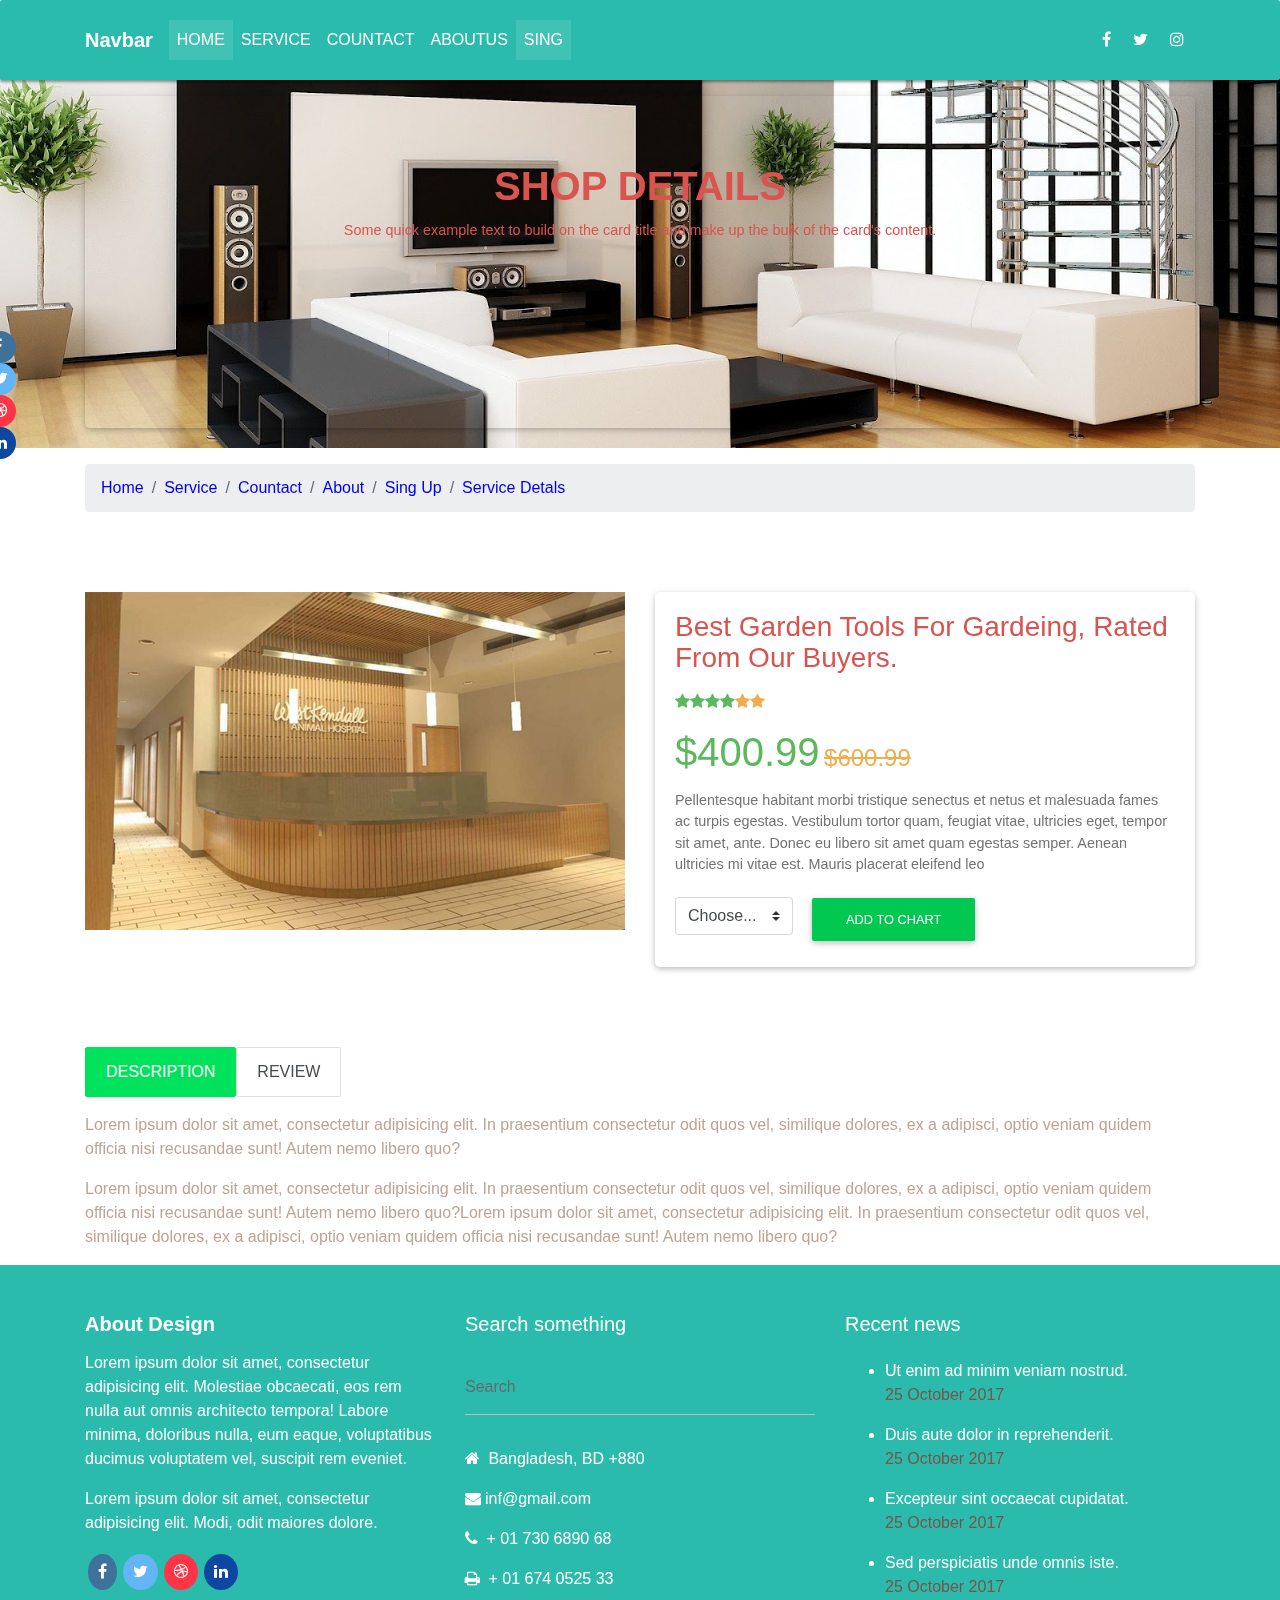
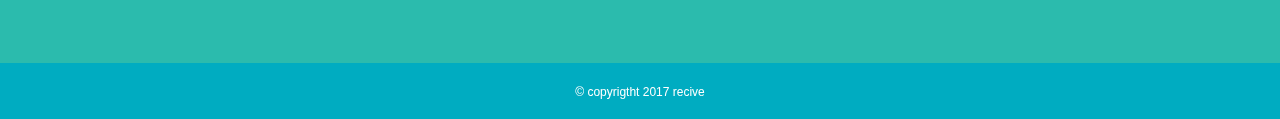
<file: service_detals.html>
<!DOCTYPE html>
<html lang="en">

<head>

    <meta charset="utf-8">
    <meta name="viewport" content="width=device-width, initial-scale=1, shrink-to-fit=no">
    <meta http-equiv="x-ua-compatible" content="ie=edge">

    <title>Material Design Bootstrap</title>

    <!-- Font Awesome -->
    <link rel="stylesheet" href="https://maxcdn.bootstrapcdn.com/font-awesome/4.7.0/css/font-awesome.min.css">

    <!-- Bootstrap core CSS -->
    <link href="css/bootstrap.min.css" rel="stylesheet">

    <!-- Material Design Bootstrap -->
    <link href="css/mdb.css" rel="stylesheet">
    <!-- scorolama -->
    <link rel="stylesheet" href="css/normalize.css" type="text/css">
    <!--    this is coustom css-->
    <link href="css/style.css" rel="stylesheet">

</head>

<body>

    <!-- landing page end here -->

    <!--Navbar-->

    <!--Main Navigation-->
    <header class="mb-5">

        <nav class="navbar navbar-expand-lg navbar-dark main-nav bg-default" id="position">
            <div class="container">
                <a class="navbar-brand" href="#"><strong>Navbar</strong></a>
                <button class="navbar-toggler" type="button" data-toggle="collapse" data-target="#navbarSupportedContent" aria-controls="navbarSupportedContent" aria-expanded="false" aria-label="Toggle navigation">
            <span class="navbar-toggler-icon"></span>
        </button>
                <div class="collapse navbar-collapse" id="navbarSupportedContent">
                    <ul class="navbar-nav mr-auto mt-0">
                        <li class="nav-item active">
                            <a class="nav-link font-up" href="index.html">home</a>
                        </li>
                        <li class="nav-item">
                            <a class="nav-link font-up" href="service.html">service</a>
                        </li>
                        <li class="nav-item">
                            <a class="nav-link font-up" href="countact.html">countact</a>
                        </li>
                        <li class="nav-item">
                            <a class="nav-link font-up" href="about.html">Aboutus</a>
                        </li>
                        <li class="nav-item active">
                            <a class="nav-link font-up " href="singup.html">sing</a>
                        </li>
                    </ul>
                    <ul class="navbar-nav nav-flex-icons mt-0">
                        <li class="nav-item">
                            <a href="https://www.facebook.com/" class="nav-link" target="_blank"><i class="fa fa-facebook"></i></a>
                        </li>
                        <li class="nav-item">
                            <a href="https://twitter.com/?lang=en"class="nav-link" target="_blank"><i class="fa fa-twitter"></i></a>
                        </li>
                        <li class="nav-item">
                            <a href="https://www.instagram.com/?hl=en" class="nav-link" target="_blank"><i class="fa fa-instagram"></i></a>
                        </li>
                    </ul>
                </div>
            </div>
        </nav>

    </header>
    <!--    socail icone section-->
    <section id="socal_icone">
        <div class="">
            <ul class=" socal list-unstyled">
                <li class="circle unique-color"><a href="https://www.facebook.com" target="_blank">
                <span class=""><i class="fa fa-facebook text-white" aria-hidden="true"></i></span>
                    </a>
                </li>
                <li class="circle blue lighten-2"><a href="https://twitter.com" target="_blank">
               <span><i class="fa fa-twitter text-white" aria-hidden="true"></i></span>
                 </a>
                </li>
                <li class="circle danger-color"><a href="https://www.facebook.com" target="_blank">
                <span><i class="fa fa-dribbble text-white" aria-hidden="true"></i></span>
                 </a>
                </li>
                <li class="circle primary-color-dark"><a href="https://www.linkedin.com/" target="_blank">
                <span><i class="fa fa-linkedin text-white" aria-hidden="true"></i></span>
                 </a>
                </li>
            </ul>
        </div>
    </section>
    <!-- parallax window -->
    <div class="w-100">
        <div class="parallax-window" data-parallax="scroll" data-image-src="img/banner.jpg">
            <div class="container pt-5">
                <div class="card pt-5" id="card_se_d">
                    <div class="card-body">
                        <h1 class="card-title text-danger font-up font-weight-bold">Shop Details</h1>
                        <p class="card-text text-danger">Some quick example text to build on the card title and make up the bulk of the card's content.</p>
                    </div>
                </div>
            </div>
        </div>
    </div>
    <!-- parallax window end here -->

    <section id="bredcoum">
            <nav aria-label="breadcrumb" role="navigation">
               <div class="container">
                    <ol class="breadcrumb">
                    <li class="breadcrumb-item"><a href="index.html">Home</a></li>
                    <li class="breadcrumb-item"><a href="service.html">Service</a></li>
                    <li class="breadcrumb-item"><a href="countact.html">Countact</a></li>
                    <li class="breadcrumb-item"><a href="about.html">About</a></li>
                    <li class="breadcrumb-item"><a href="singup.html">Sing Up</a></li>
                    <li class="breadcrumb-item active" aria-current="page"><a href="service_detals.html">Service Detals</a></li>
                </ol>
               </div>
            </nav>
    </section>
    <!--  registaion form-->
    <section id="services_dettals">
        <div class="container py-3">
            <div class="row py-5">
                <div class="col-sm-12 col-md-6">
                    <div class="view overlay hm-zoom">
                        <img src="image/hospital/hospital%20(7).jpg" class="img-fluid z-depth-5 hm-zoom" alt="1">
                    </div>
                </div>
                <div class="col-sm-12 col-md-6">
                    <div class="">
                        <div class="card">
                            <div class="view overlay hm-white-slight">
                            </div>
                            <div class="card-body">
                                <h3 class="card-title font-weight-bold text-capitalize text-danger">Best garden tools for gardeing, rated from our buyers.</h3>
                                <p class="text-success"> <i class="fa fa-star" aria-hidden="true"></i><i class="fa fa-star" aria-hidden="true"></i><i class="fa fa-star" aria-hidden="true"></i><i class="fa fa-star" aria-hidden="true"></i><i class="fa fa-star text-warning" aria-hidden="true"></i><i class="fa fa-star text-warning" aria-hidden="true"></i>
                                </p>
                                <span class="h1 text-success">$400.99</span> <span class=" h4 text-warning"><del>$600.99</del></span>
                                <p class="card-text mt-3">Pellentesque habitant morbi tristique senectus et netus et malesuada fames ac turpis egestas. Vestibulum tortor quam, feugiat vitae, ultricies eget, tempor sit amet, ante. Donec eu libero sit amet quam egestas semper. Aenean ultricies mi vitae est. Mauris placerat eleifend leo</p>
                                <form class="">
                                    <div class="form-row align-items-center">
                                        <div class="col-auto">
                                            <select class="custom-select mb-2 mr-sm-2 mb-sm-0" id="inlineFormCustomSelect">
                                            <option selected class="text-success">Choose...</option>
                                            <option value="1">Very Good</option>
                                            <option value="2">Good</option>
                                            <option value="3">Well</option>
                                          </select>
                                        </div>

                                        <!-- Button trigger modal -->
                                        <button type="button" class="btn btn-success" data-toggle="modal" data-target="#modalLRForm">add to chart</button>

                                        <!-- Modal -->
                                        <div class="modal fade" id="modalLRForm" tabindex="-1" role="dialog" aria-labelledby="myModalLabel" aria-hidden="true">
                                            <div class="modal-dialog cascading-modal" role="document">
                                                <!--Content-->
                                                <div class="modal-content">

                                                    <!--Modal cascading tabs-->
                                                    <div class="modal-c-tabs">

                                                        <!-- Nav tabs -->
                                                        <ul class="nav nav-tabs tabs-2 light-blue darken-3" role="tablist">
                                                            <li class="nav-item">
                                                                <a class="nav-link active" data-toggle="tab" href="#panel7" role="tab"><i class="fa fa-user mr-1"></i> Login</a>
                                                            </li>
                                                            <li class="nav-item">
                                                                <a class="nav-link" data-toggle="tab" href="#panel8" role="tab"><i class="fa fa-user-plus mr-1"></i> Register</a>
                                                            </li>
                                                        </ul>

                                                        <!-- Tab panels -->
                                                        <div class="tab-content">
                                                            <!--Panel 7-->
                                                            <div class="tab-pane fade in show active" id="panel7" role="tabpanel">

                                                                <!--Body-->
                                                                <div class="modal-body mb-1 text-danger">
                                                                    <div class="md-form form-sm">
                                                                        <i class="fa fa-envelope prefix"></i>
                                                                        <input type="text" id="form22" class="form-control">
                                                                        <label for="form22" class="text-danger">Your email</label>
                                                                    </div>

                                                                    <div class="md-form form-sm">
                                                                        <i class="fa fa-lock prefix"></i>
                                                                        <input type="password" id="form23" class="form-control">
                                                                        <label for="form23" class="text-danger">Your password</label>
                                                                    </div>
                                                                    <div class="text-center mt-2">
                                                                        <button class="btn btn-success">Log in <i class="fa fa-sign-in ml-1"></i></button>
                                                                    </div>
                                                                </div>
                                                                <!--Footer-->
                                                                <div class="modal-footer display-footer">
                                                                    <div class="options text-center text-md-right mt-1">
                                                                        <p>Not a member? <a href="#" class=" text-danger">Register</a></p>
                                                                        <p>Forgot <a href="#" class="blue-text">Password?</a></p>
                                                                    </div>
                                                                    <button type="button" class="btn btn-danger ml-auto" data-dismiss="modal">Close</button>
                                                                </div>

                                                            </div>
                                                            <!--/.Panel 7-->

                                                            <!--Panel 8-->
                                                            <div class="tab-pane fade" id="panel8" role="tabpanel">

                                                                <!--Body-->
                                                                <div class="modal-body text-danger">
                                                                    <div class="md-form form-sm">
                                                                        <i class="fa fa-envelope prefix"></i>
                                                                        <input type="text" id="form24" class="form-control">
                                                                        <label for="form24" class="text-danger">Your email</label>
                                                                    </div>
                                                                    <div class="md-form form-sm">
                                                                        <i class="fa fa-lock prefix"></i>
                                                                        <input type="password" id="form25" class="form-control">
                                                                        <label for="form25" class="text-danger">Your password</label>
                                                                    </div>
                                                                    <div class="md-form form-sm">
                                                                        <i class="fa fa-lock prefix"></i>
                                                                        <input type="password" id="form26" class="form-control">
                                                                        <label for="form26" class="text-danger">Repeat password</label>
                                                                    </div>
                                                                    <div class="md-form form-sm">
                                                                        <i class="fa fa-tag prefix"></i>
                                                                        <input type="text" id="form32" class="form-control">
                                                                        <label for="form34" class="text-danger">Subject</label>
                                                                    </div>
                                                                    <div class="text-center form-sm mt-2">
                                                                        <button class="btn btn-success text-white">Sign up <i class="fa fa-sign-in ml-1"></i></button>
                                                                    </div>

                                                                </div>
                                                                <!--Footer-->
                                                                <div class="modal-footer">
                                                                    <div class="options text-right">
                                                                        <p class="pt-1">Already have an account? <a href="#" class="">Log In</a></p>
                                                                    </div>
                                                                    <button type="button" class="btn btn-danger text-white ml-auto" data-dismiss="modal">Close</button>
                                                                </div>
                                                            </div>
                                                            <!--/.Panel 8-->
                                                        </div>

                                                    </div>
                                                </div>
                                                <!--/.Content-->
                                            </div>
                                        </div>

                                    </div>
                                </form>
                            </div>
                        </div>
                    </div>
                </div>
            </div>
        </div>
    </section>
    <!--    end product service section-->
    <!--   sart descript section-->
    <section id="services_description">
        <div class="container">
            <div class="row">
                <div class="col-12">
                    <div class="list-group d-flex" id="list-tab" role="tablist">
                        <ul class="list-unstyled d-flex">
                            <li>
                                <a class="d-block text-uppercase list-group-item list-group-item-action active" id="list-home-list" data-toggle="list" href="#list-home" role="tab" aria-controls="home">description</a>
                            </li>
                            <li>
                                <a class="d-block text-uppercase list-group-item list-group-item-action" id="list-profile-list" data-toggle="list" href="#list-profile" role="tab" aria-controls="profile">review</a>
                            </li>
                        </ul>
                    </div>
                </div>
                <div class="col-12">
                    <div class="tab-content" id="nav-tabContent">
                        <div class="tab-pane text-light fade show active" id="list-home" role="tabpanel" aria-labelledby="list-home-list">
                            <p class="">Lorem ipsum dolor sit amet, consectetur adipisicing elit. In praesentium consectetur odit quos vel, similique dolores, ex a adipisci, optio veniam quidem officia nisi recusandae sunt! Autem nemo libero quo?</p>
                            <p>Lorem ipsum dolor sit amet, consectetur adipisicing elit. In praesentium consectetur odit quos vel, similique dolores, ex a adipisci, optio veniam quidem officia nisi recusandae sunt! Autem nemo libero quo?Lorem ipsum dolor sit amet, consectetur adipisicing elit. In praesentium consectetur odit quos vel, similique dolores, ex a adipisci, optio veniam quidem officia nisi recusandae sunt! Autem nemo libero quo?
                            </p>
                        </div>
                        <div class="tab-pane fade" id="list-profile" role="tabpanel" aria-labelledby="list-profile-list">
                            <div class="row">
                                <div class="col-sm-12 col-md-6">
                                    <ul class="list-unstyled">
                                        <li class="media">
                                            <img class="d-flex mr-3" src="image/media/img-1.jpg" alt="Generic placeholder image">
                                            <div class="media-body">
                                                <h5 class="mt-0 mb-1 text-uppercase">mony <span class="text-success"><i class="fa fa-star" aria-hidden="true"></i><i class="fa fa-star" aria-hidden="true"></i><i class="fa fa-star text-warning" aria-hidden="true"></i><i class="fa fa-star text-warning" aria-hidden="true"></i></span></h5>
                                                <p>Cras sit amet nibh libero, in gravida nulla. Nulla vel metus scelerisque ante sollicitudin. Cras purus odio, vestibulum in vulputate at, tempus viverra turpis. Fusce condimentum nunc ac nisi vulputate fringilla. Donec lacinia congue felis in faucibus.
                                                </p>
                                            </div>
                                        </li>
                                        <li class="media my-4">
                                            <img class="d-flex mr-3" src="image/media/img-1.jpg" alt="Generic placeholder image">
                                            <div class="media-body">
                                                <h5 class="mt-0 mb-1 text-uppercase">mony <span class="text-success"><i class="fa fa-star" aria-hidden="true"></i><i class="fa fa-star" aria-hidden="true"></i><i class="fa fa-star text-warning" aria-hidden="true"></i><i class="fa fa-star text-warning" aria-hidden="true"></i></span></h5>
                                                <p>Cras sit amet nibh libero, in gravida nulla. Nulla vel metus scelerisque ante sollicitudin. Cras purus odio, vestibulum in vulputate at, tempus viverra turpis. Fusce condimentum nunc ac nisi vulputate fringilla. Donec lacinia congue felis in faucibus.</p>
                                            </div>
                                        </li>
                                        <li class="media">
                                            <img class="d-flex mr-3" src="image/media/img-1.jpg" alt="Generic placeholder image">
                                            <div class="media-body">
                                                <h5 class="mt-0 mb-1 text-uppercase">mony <span class="text-success"><i class="fa fa-star" aria-hidden="true"></i><i class="fa fa-star" aria-hidden="true"></i><i class="fa fa-star text-warning" aria-hidden="true"></i><i class="fa fa-star text-warning" aria-hidden="true"></i></span></h5>
                                                <p>Cras sit amet nibh libero, in gravida nulla. Nulla vel metus scelerisque ante sollicitudin. Cras purus odio, vestibulum in vulputate at, tempus viverra turpis. Fusce condimentum nunc ac nisi vulputate fringilla. Donec lacinia congue felis in faucibus.</p>
                                            </div>
                                        </li>
                                    </ul>
                                </div>
                                <div class="col-sm-6 col-md-6">
                                    <div class="card">
                                        <div class="card-body mx-4">
                                            <div class="text-center">
                                                <h3 class="text-danger"><strong>You can review this item here!</strong></h3>
                                            </div>

                                            <div class="md-form">
                                                <input type="text" id="orangeForm-name" class="form-control">
                                                <label for="orangeForm-name">Your name</label>
                                            </div>
                                            <div class="md-form">
                                                <input type="text" id="orangeForm-email" class="form-control">
                                                <label for="orangeForm-email">Your email</label>
                                            </div>
                                            <div class="md-form">
                                                <textarea type="text" id="form" class="md-textarea" style="height: 50px"></textarea>
                                                <label for="form8">Review</label>
                                            </div>
                                            <button type="button" class="btn btn-success">Post Review</button>
                                        </div>
                                    </div>
                                </div>
                            </div>
                        </div>
                    </div>
                </div>
            </div>
        </div>
    </section>

    <!-- footer section start here -->
    <footer id="footer">
        <div class="footer_top">
            <div class="container py-5">
                <div class="row">
                    <div class="col-sm-6 col-md-4">
                        <h5 class="title mb-3 text-white text-capitalize"><strong>About design</strong></h5>
                        <p class="text-white">Lorem ipsum dolor sit amet, consectetur adipisicing elit. Molestiae obcaecati, eos rem nulla aut omnis architecto tempora! Labore minima, doloribus nulla, eum eaque, voluptatibus ducimus voluptatem vel, suscipit rem eveniet.</p>
                        <p class="text-white">Lorem ipsum dolor sit amet, consectetur adipisicing elit. Modi, odit maiores dolore.</p>
                        <ul class="social_icone list-unstyled d-flex">
                            <li class="circle unique-color text-center"><a href="https://www.facebook.com">
                                <span class=""><i class="fa fa-facebook text-white" aria-hidden="true"></i></span>
                            </a></li>
                            <li class="circle blue lighten-2 text-center"><a href="https://twitter.com">
                                <span><i class="fa fa-twitter text-white" aria-hidden="true"></i></span>
                            </a></li>
                            <li class="circle danger-color text-center"><a href="https://www.facebook.com">
                                <span><i class="fa fa-dribbble text-white" aria-hidden="true"></i></span>
                            </a></li>
                            <li class="circle primary-color-dark text-center"><a href="https://www.linkedin.com/">
                                <span><i class="fa fa-linkedin text-white" aria-hidden="true"></i></span>
                            </a></li>
                        </ul>
                    </div>
                    <div class="col-sm-6 col-md-4">
                        <h5 class="title mb-4 font-bold text-white">Search something</h5>
                        <form class="search-form" role="search">
                            <div class="form-group waves-light waves-effect waves-light">
                                <input type="text" class="form-control text-white" placeholder="Search">
                            </div>
                        </form>
                        <p class="text-white"><i class="fa fa-home pr-1"></i> Bangladesh, BD +880</p>
                        <p class="text-white"><i class="fa fa-envelope pr-1"></i>inf@gmail.com</p>
                        <p class="text-white"><i class="fa fa-phone pr-1"></i> + 01 730 6890 68</p>
                        <p class="text-white"><i class="fa fa-print pr-1"></i> + 01 674 0525 33</p>
                    </div>
                    <div class="col-sm-6 col-md-4 text-white">
                        <h5 class="title mb-4 font-bold">Recent news</h5>
                        <ul class="footer-posts">
                            <li><a>Ut enim ad minim veniam nostrud.</a><span><p class="brown-text">25 October 2017</p></span></li>
                            <li><a>Duis aute dolor in reprehenderit.</a><span><p class="brown-text">25 October 2017</p></span></li>
                            <li><a>Excepteur sint occaecat cupidatat.</a><span><p class="brown-text">25 October 2017</p></span></li>
                            <li><a>Sed perspiciatis unde omnis iste.</a><span><p class="brown-text">25 October 2017</p></span></li>
                        </ul>
                    </div>
                </div>
            </div>
        </div>
        <div class="footer_down cyan darken-1 py-3">
            <div class="text-center">
                <small class="text-white">&copy; copyrigtht 2017 recive</small>
            </div>
        </div>
    </footer>
    <!-- footer section end here -->
    <!-- SCRIPTS -->

    <!-- JQuery -->
    <script type="text/javascript" src="js/jquery-3.1.1.min.js"></script>

    <!-- Bootstrap dropdown -->
    <script type="text/javascript" src="js/popper.min.js"></script>

    <!-- Bootstrap core JavaScript -->
    <script type="text/javascript" src="js/bootstrap.min.js"></script>

    <!-- MDB core JavaScript -->
    <script type="text/javascript" src="js/mdb.min.js"></script>

    <!-- parallax js -->
    <script type="text/javascript" src="js/parallax.min.js"></script>
    <!-- scrollama -->
    <script type="text/javascript" src="js/jquery.scrollorama.js"></script>



    <!-- custom js -->
    <script type="text/javascript" src="js/custom.js"></script>


</body>

</html>
</file>
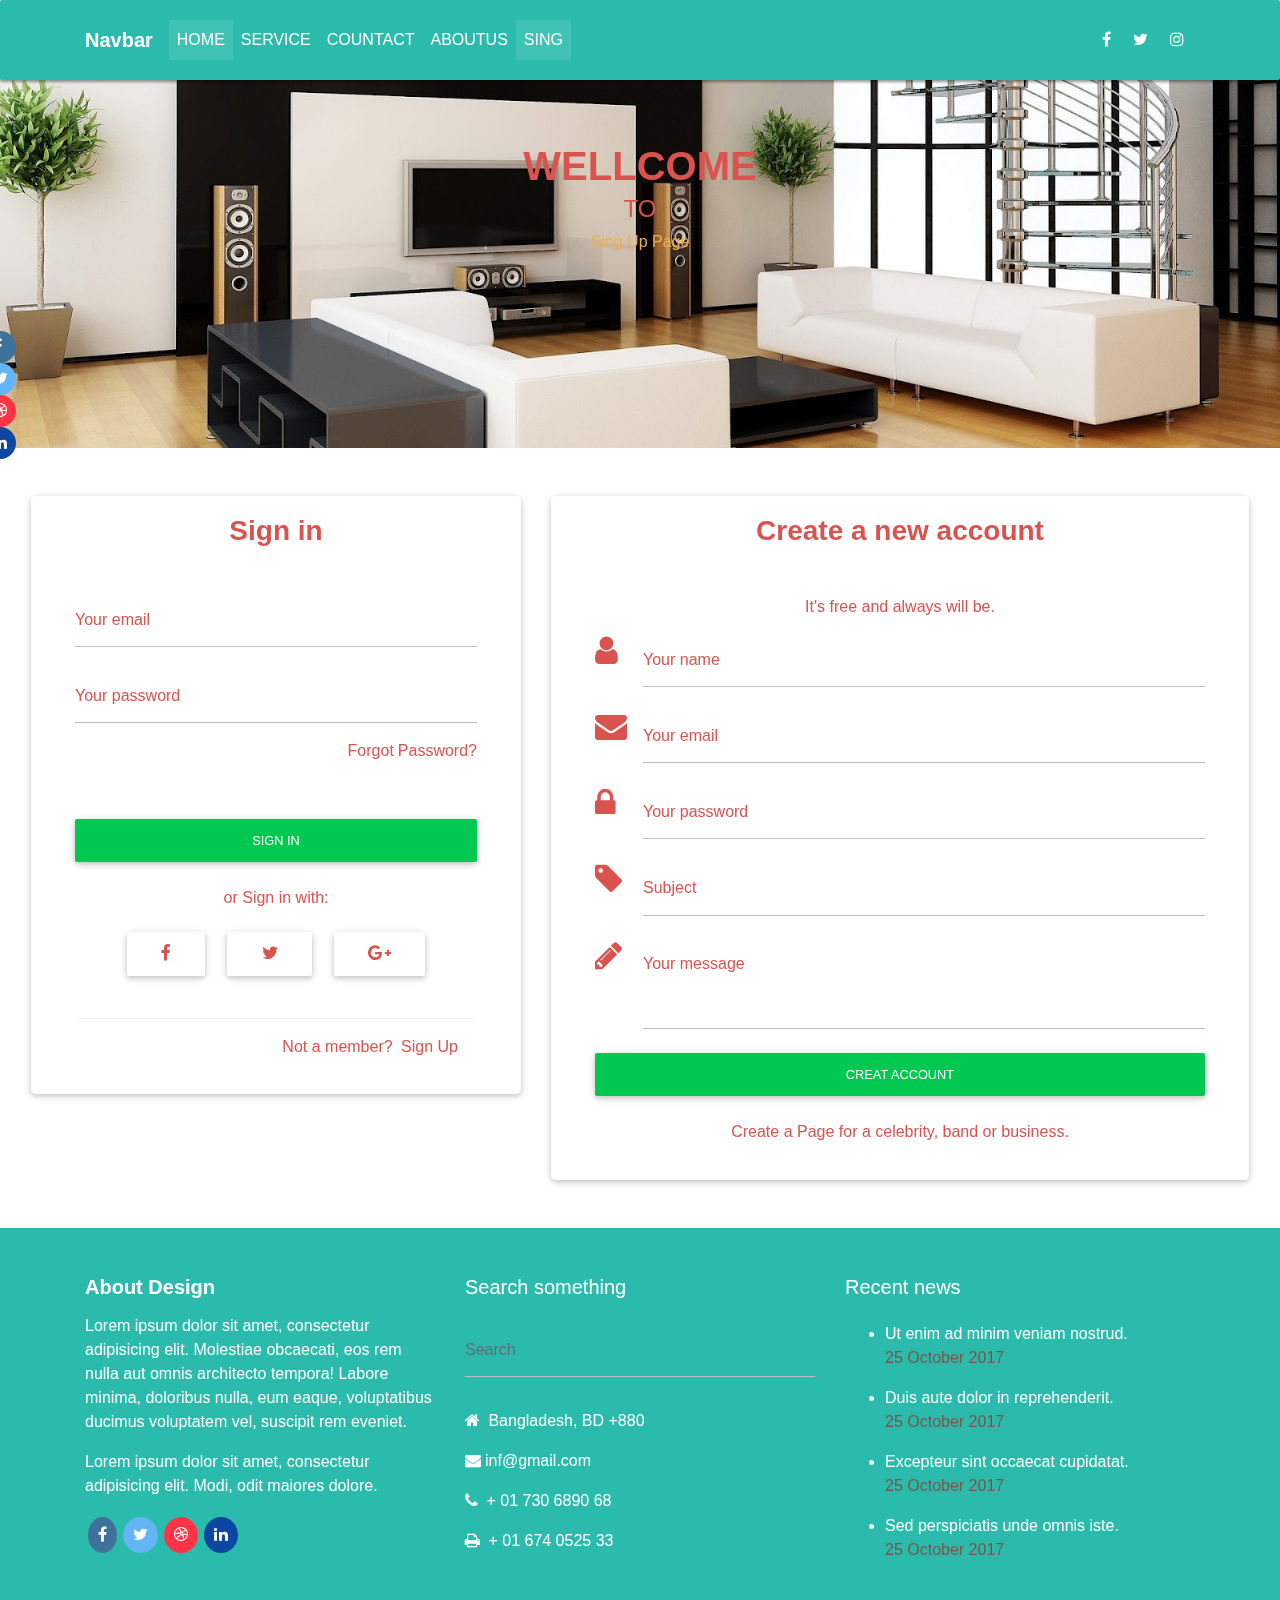
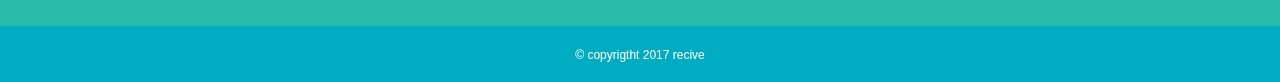
<file: singup.html>
<!DOCTYPE html>
<html lang="en">

<head>

    <meta charset="utf-8">
    <meta name="viewport" content="width=device-width, initial-scale=1, shrink-to-fit=no">
    <meta http-equiv="x-ua-compatible" content="ie=edge">

    <title>Material Design Bootstrap</title>

    <!-- Font Awesome -->
    <link rel="stylesheet" href="https://maxcdn.bootstrapcdn.com/font-awesome/4.7.0/css/font-awesome.min.css">

    <!-- Bootstrap core CSS -->
    <link href="css/bootstrap.min.css" rel="stylesheet">

    <!-- Material Design Bootstrap -->
    <link href="css/mdb.css" rel="stylesheet">
    <!-- scorolama -->
    <link rel="stylesheet" href="css/normalize.css" type="text/css">
    <!--    this is coustom css-->
    <link href="css/style.css" rel="stylesheet">

</head>
<body>
    <!--Navbar-->
    <header class="mb-5">
        <nav class="navbar navbar-expand-lg navbar-dark main-nav bg-default" id="position">
            <div class="container">
                <a class="navbar-brand" href="#"><strong>Navbar</strong></a>
                <button class="navbar-toggler" type="button" data-toggle="collapse" data-target="#navbarSupportedContent" aria-controls="navbarSupportedContent" aria-expanded="false" aria-label="Toggle navigation">
            <span class="navbar-toggler-icon"></span>
        </button>
                <div class="collapse navbar-collapse" id="navbarSupportedContent">
                    <ul class="navbar-nav mr-auto mt-0">
                        <li class="nav-item active">
                            <a class="nav-link font-up" href="index.html">home</a>
                        </li>
                        <li class="nav-item">
                            <a class="nav-link font-up" href="service.html">service</a>
                        </li>
                        <li class="nav-item">
                            <a class="nav-link font-up" href="countact.html">countact</a>
                        </li>
                        <li class="nav-item">
                            <a class="nav-link font-up" href="about.html">Aboutus</a>
                        </li>
                        <li class="nav-item active">
                            <a class="nav-link font-up " href="singup.html">sing</a>
                        </li>
                    </ul>
                    <ul class="navbar-nav nav-flex-icons mt-0">
                        <li class="nav-item">
                            <a href="https://www.facebook.com/" class="nav-link" target="_blank"><i class="fa fa-facebook"></i></a>
                        </li>
                        <li class="nav-item">
                            <a href="https://twitter.com/?lang=en" class="nav-link" target="_blank"><i class="fa fa-twitter"></i></a>
                        </li>
                        <li class="nav-item">
                            <a href="https://www.instagram.com/?hl=en" class="nav-link" target="_blank"><i class="fa fa-instagram"></i></a>
                        </li>
                    </ul>
                </div>
            </div>
        </nav>
    </header>
    <section id="socal_icone">
        <div class="">
            <ul class=" socal list-unstyled">
                <li class="circle unique-color"><a href="https://www.facebook.com" target="_blank">
                <span class=""><i class="fa fa-facebook text-white" aria-hidden="true"></i></span>
                    </a>
                </li>
                <li class="circle blue lighten-2"><a href="https://twitter.com" target="_blank">
               <span><i class="fa fa-twitter text-white" aria-hidden="true"></i></span>
                 </a>
                </li>
                <li class="circle danger-color"><a href="https://www.facebook.com" target="_blank">
                <span><i class="fa fa-dribbble text-white" aria-hidden="true"></i></span>
                 </a>
                </li>
                <li class="circle primary-color-dark"><a href="https://www.linkedin.com/" target="_blank">
                <span><i class="fa fa-linkedin text-white" aria-hidden="true"></i></span>
                 </a>
                </li>
            </ul>
        </div>
    </section>
    <!-- parallax window -->
    <div class="w-100">
        <div class="parallax-window" data-parallax="scroll" data-image-src="img/banner.jpg">
            <section id="counter">
                <div class="container">
                    <div class="row">
                        <div class=" text-center mx-auto mt-5">
                            <h1 class="text-danger mt-5 text-uppercase font-weight-bold font-up">wellcome</h1>
                            <h4 class="text-uppercase text-danger">to</h4>
                            <p class="text-capitalize text-warning">sing up page</p>
                        </div>
                    </div>
                </div>
            </section>
        </div>
    </div>
    <!-- parallax window end here -->
    <!--  registaion form-->
    <section class="">
        <div class="row my-5 mx-3">
            <div class=" col-12 col-md-5">
                <div class="form-elegant">
                    <div class="card">
                        <div class="card-body mx-4">
                            <div class="text-center">
                                <h3 class="text-danger mb-5"><strong>Sign in</strong></h3>
                            </div>
                            <div class="md-form">
                                <input type="text" id="Form-email1" class="form-control">
                                <label for="Form-email1" class="text-danger">Your email</label>
                            </div>
                            <div class="md-form pb-3">
                                <input type="password" id="Form-pass1" class="form-control">
                                <label for="Form-pass1" class="text-danger">Your password</label>
                                <p class="font-small text-danger d-flex justify-content-end">Forgot <a href="#" class="text-danger ml-1"> Password?</a></p>
                            </div>
                            <div class="text-center mb-3">
                                <button type="button" class="btn btn-success btn-block btn-rounded z-depth-1a">Sign in</button>
                            </div>
                            <p class="font-small text-danger text-right d-flex justify-content-center mb-3 pt-2"> or Sign in with:</p>
                            <div class="row my-3 d-flex justify-content-center">
                                <a href="https://www.facebook.com" target="_blank" type="button" class="btn btn-white btn-rounded mr-md-3 z-depth-1a"><i class="fa fa-facebook text-danger text-center"></i></a>
                                <!--Twitter-->
                                <a href="https://twitter.com" target="_blank" type="button" class="btn btn-white btn-rounded mr-md-3 z-depth-1a"><i class="fa fa-twitter text-danger"></i></a>
                                <!--Google +-->
                                <a href="https://www.google.com" target="_blank" type="button" class="btn btn-white btn-rounded z-depth-1a"><i class="fa fa-google-plus text-danger"></i></a>
                            </div>
                        </div>
                        <!--Footer-->
                        <div class="modal-footer mx-5 pt-3 mb-1">
                            <p class="font-small text-danger justify-content-end">Not a member? <a href="#" class="text-danger ml-1"> Sign Up</a></p>
                        </div>
                    </div>
                </div>
            </div>
            <div class="col-12 col-md-7">
                <div class="form-elegant">
                    <div class="card">
                        <div class="card-body mx-4">
                            <div class="text-center">
                                <h3 class="text-danger mb-5"><strong>Create a new account</strong></h3>
                                <p class="mb-3 text-danger">It's free and always will be.</p>
                            </div>
                            <div class="md-form">
                                <i class="fa fa-user prefix text-danger"></i>
                                <input type="text" id="orangeForm-name" class="form-control">
                                <label for="orangeForm-name" class="text-danger">Your name</label>
                            </div>
                            <div class="md-form">
                                <i class="fa fa-envelope prefix text-danger"></i>
                                <input type="text" id="orangeForm-email" class="form-control">
                                <label for="orangeForm-email" class="text-danger">Your email</label>
                            </div>
                            <div class="md-form">
                                <i class="fa fa-lock prefix text-danger"></i>
                                <input type="password" id="orangeForm-pass" class="form-control">
                                <label for="orangeForm-pass" class="text-danger">Your password</label>
                            </div>
                            <div class="md-form">
                                <i class="fa fa-tag prefix text-danger"></i>
                                <input type="text" id="form32" class="form-control">
                                <label for="form34" class="text-danger">Subject</label>
                            </div>
                            <div class="md-form">
                                <i class="fa fa-pencil prefix text-danger"></i>
                                <textarea type="text" id="form" class="md-textarea" style="height: 50px"></textarea>
                                <label for="form8" class="text-danger">Your message</label>
                            </div>
                            <div class="text-center mb-3">
                                <button type="button" class="btn btn-success btn-block btn-rounded z-depth-1a">Creat Account</button>
                            </div>
                            <p class="font-small text-danger text-right d-flex justify-content-center mb-3 pt-2">Create a Page for a celebrity, band or business.</p>
                        </div>
                    </div>
                </div>
            </div>
        </div>
    </section>
    <!-- footer section start here -->
    <footer id="footer">
        <div class="footer_top">
            <div class="container py-5">
                <div class="row">
                    <div class="col-sm-6 col-md-4">
                        <h5 class="title mb-3 text-white text-capitalize"><strong>About design</strong></h5>
                        <p class="text-white">Lorem ipsum dolor sit amet, consectetur adipisicing elit. Molestiae obcaecati, eos rem nulla aut omnis architecto tempora! Labore minima, doloribus nulla, eum eaque, voluptatibus ducimus voluptatem vel, suscipit rem eveniet.</p>
                        <p class="text-white">Lorem ipsum dolor sit amet, consectetur adipisicing elit. Modi, odit maiores dolore.</p>
                        <ul class="social_icone list-unstyled d-flex">
                            <li class="circle unique-color text-center"><a href="https://www.facebook.com">
                                <span class=""><i class="fa fa-facebook text-white" aria-hidden="true"></i></span>
                            </a></li>
                            <li class="circle blue lighten-2 text-center"><a href="https://twitter.com">
                                <span><i class="fa fa-twitter text-white" aria-hidden="true"></i></span>
                            </a></li>
                            <li class="circle danger-color text-center"><a href="https://www.facebook.com">
                                <span><i class="fa fa-dribbble text-white" aria-hidden="true"></i></span>
                            </a></li>
                            <li class="circle primary-color-dark text-center"><a href="https://www.linkedin.com/">
                                <span><i class="fa fa-linkedin text-white" aria-hidden="true"></i></span>
                            </a></li>
                        </ul>
                    </div>
                    <div class="col-sm-6 col-md-4">
                        <h5 class="title mb-4 font-bold text-white">Search something</h5>
                        <form class="search-form" role="search">
                            <div class="form-group waves-light waves-effect waves-light">
                                <input type="text" class="form-control text-white" placeholder="Search">
                            </div>
                        </form>
                        <p class="text-white"><i class="fa fa-home pr-1"></i> Bangladesh, BD +880</p>
                        <p class="text-white"><i class="fa fa-envelope pr-1"></i>inf@gmail.com</p>
                        <p class="text-white"><i class="fa fa-phone pr-1"></i> + 01 730 6890 68</p>
                        <p class="text-white"><i class="fa fa-print pr-1"></i> + 01 674 0525 33</p>
                    </div>
                    <div class="col-sm-6 col-md-4 text-white">
                        <h5 class="title mb-4 font-bold">Recent news</h5>
                        <ul class="footer-posts">
                            <li><a>Ut enim ad minim veniam nostrud.</a><span><p class="brown-text">25 October 2017</p></span></li>
                            <li><a>Duis aute dolor in reprehenderit.</a><span><p class="brown-text">25 October 2017</p></span></li>
                            <li><a>Excepteur sint occaecat cupidatat.</a><span><p class="brown-text">25 October 2017</p></span></li>
                            <li><a>Sed perspiciatis unde omnis iste.</a><span><p class="brown-text">25 October 2017</p></span></li>
                        </ul>
                    </div>
                </div>
            </div>
        </div>
        <div class="footer_down cyan darken-1 py-3">
            <div class="text-center">
                <small class="text-white">&copy; copyrigtht 2017 recive</small>
            </div>
        </div>
    </footer>
    <!-- footer section end here -->
    <!-- SCRIPTS -->
    <!-- JQuery -->
    <script type="text/javascript" src="js/jquery-3.1.1.min.js"></script>
    <!-- Bootstrap dropdown -->
    <script type="text/javascript" src="js/popper.min.js"></script>
    <!-- Bootstrap core JavaScript -->
    <script type="text/javascript" src="js/bootstrap.min.js"></script>
    <!-- MDB core JavaScript -->
    <script type="text/javascript" src="js/mdb.min.js"></script>
    <!-- parallax js -->
    <script type="text/javascript" src="js/parallax.min.js"></script>
    <!-- scrollama -->
    <script type="text/javascript" src="js/jquery.scrollorama.js"></script>
    <!-- custom js -->
    <script type="text/javascript" src="js/custom.js"></script>
</body>

</html>
</file>
<file: css/style.css>
/*strat my coustom style sheet */


*{
  padding: 0;
  margin: 0;
}

/*type witter*/
figure {
	position: relative;

}
figure figcaption{
	
	position: absolute;

    bottom: 50%;
    left: 40%;
    transform: translate(0,-50%);

}
.landing .figure .figure-img {
	margin-bottom:0;
	line-height: 1;
}
figure figcaption h1{
  display: inline-block;
 color: black;
}

/*
.img-fluid, .modal-dialog.cascading-modal.modal-avatar .modal-header {
	width: 100%;
	height: 100vh;
    
}
*/

#height{
    height: 100vh;
    width: 
}
#position{
    position: fixed;
    top: 0;
}
/*stycky nav*/
header{

}
.main-nav {
position: relative; 
  width: 100%;
  background: #fff;
  height: 80px;
  z-index: 1000;
  margin-bottom: -80px;
  box-shadow: 0 2px 3px rgba(0,0,0,.4);
}
.navbar-collapse {
	-webkit-flex-basis: 100%;
	flex-basis: 100%;
	background-color: #2BBBAD;
}

.main-nav-scrolled {
  position: fixed;
 width: 100%;
  top: 0;
}

/*carosale section*/
#carosel .carousel-inner .carousel-item::before{
    content: "";
    top: 0;
    left: 0;
    height: 100%;
    width: 100%;
    display: block;
    position: absolute;
    background-color:rgba(0,0,0,0.7);
}

#carosel .carousel-inner .carousel-item .carousel-caption{
    bottom: 40%;
    transform: translate(0,-0%);
}
#carosel .carousel-inner .carousel-item .carousel-caption h2{
    font-size: 70px;
}
#carosel .carousel-inner .carousel-item .carousel-caption h4{
    font-size: 60px;
}
#carosel .carousel-inner .carousel-item .carousel-caption p{
    font-size: 25px;
}

/*socail icone*/
#socal_icone{
    position: fixed;
    top: 35%;
    left: -15px;
    z-index:99999;
    
}

#socal_icone:hover{
    left: 0;
}
#socal_icone .circle{
    padding: 4px 8px;
    border: 1px solid inherit;
    border-radius: 50%;
    
}
/*parallax*/
.parallax-window {
    width: 100%;
    min-height: 400px;
    background: transparent;
}
#services{
margin: 30px 0;
}
.service-sec{
/*  background-color: rgba(0,0,0,0.5);*/
}
#services i{
  font-size: 40px;
  padding: 10px 0;
  border:1px solid;
}
#counter{
 
}
#counter .card{
    background-color: rgba(0,0,0,0.5);
    margin-top: 50%;
}

/*this footer social style sheet*/
#footer .footer_top{
    background-color: #2BBBAD;
}
#footer .footer_top .social_icone .circle{
    margin: 3px;
    padding: 6px 10px ;
    border: 2px solid inherit;
    border-radius: 100%;
}


/* about page in about section  */
#about_sec .card .card-body .list-unstyled{
    padding: 0;
    margin: 0px
}
#about_sec .card .card-body .list-unstyled .circel{
    margin: 4px;
    text-align: center;
    padding: 5px 8px 0px 8px ;
    border: 1px solid inherit;
    border-radius: 50%;
    text-align: center;
}

/*this is portfolio stylesheet*/

#design_portfolio .list-group-item.active {
	z-index: 2;
	color:#fff;
	background-color: #FF4F5E;
	border-color: #FF4F5E;
}

#design_portfolio .list-group-item {
	position: relative;
	display: block;
	padding: .75rem 1.25rem;
	margin-bottom: -1px;
	/* background-color: #fff; */
	border: 2px solid rgba(0,0,0,.125);
}
/*image pading*/
#design_portfolio .col-md-3, .col-lg-3, .col-xl-3{
    position: relative;
    width: 100%;
    min-height: 1px;
   padding: 5px 5px 5px 5px;
}


#design_portfolio  .img-fluid, .modal-dialog.cascading-modal.modal-avatar .modal-header {
	max-width: 100%;
	height: 180px;
}

/*service detals style sheet*/
#card_se_d{
    padding-top: 150px;
    padding-bottom: 150px;
    background-color: transparent;
    text-align: center;
    height: 100%;
    
}

/*this css style is service detals page*/
#services_dettals .nav-tabs .nav-link{
    background-color: #00E25B;
    color: #fff;
}

#services_dettals .nav-tabs .nav-link.active{
    background-color: #D9534F;
    
}


#services_description .list-group-item.active {
	background-color: #00E25B;
	border-color: #00E25B;
}

#services_description .tab-content p{
    color: #BDA396;
}
</file>
